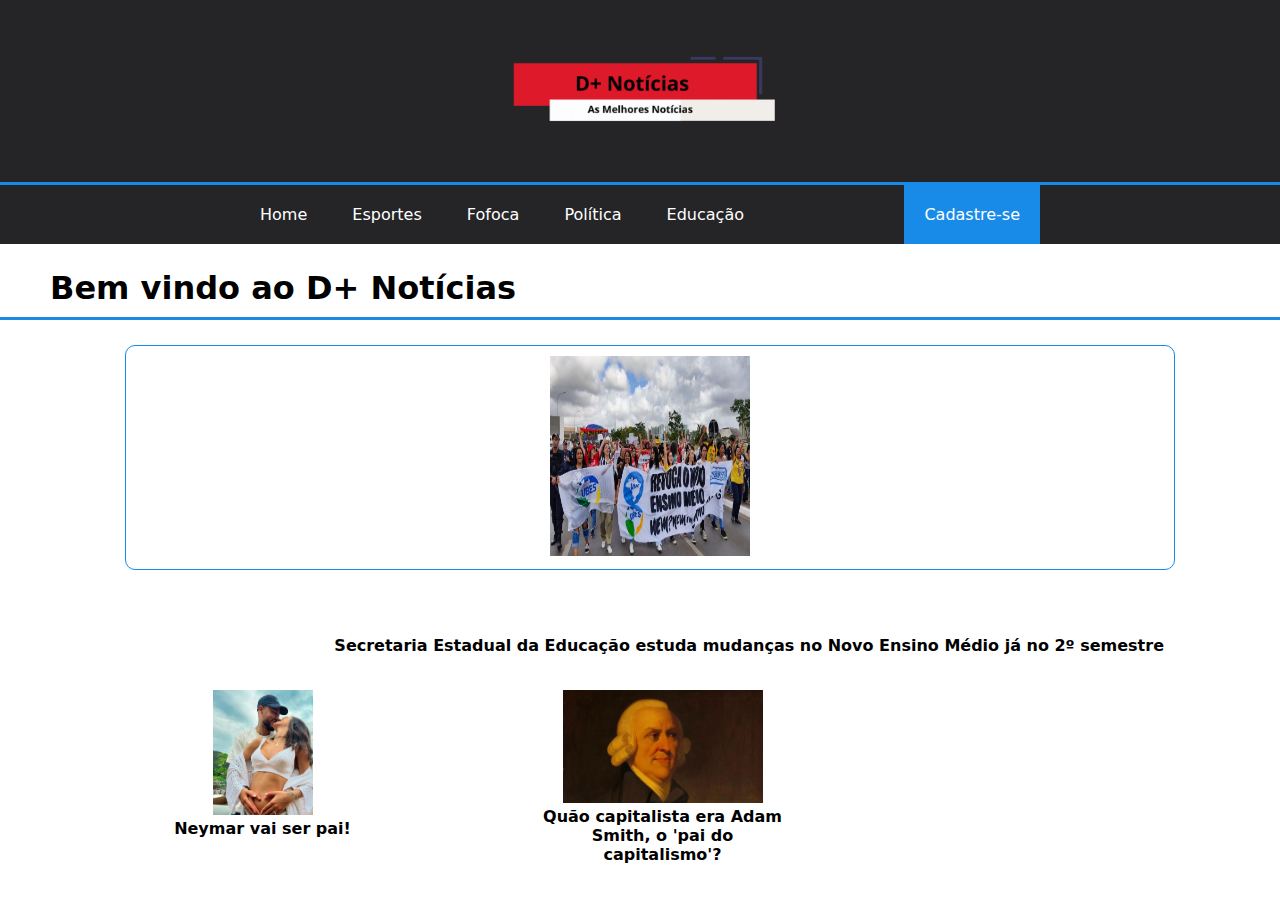
<file: 20.04.2003/index.html>
<!DOCTYPE html>
<html lang="pt-br">
<head>
    <meta charset="UTF-8">
    <meta http-equiv="X-UA-Compatible" content="IE=edge">
    <meta name="viewport" content="width=device-width, initial-scale=1.0">
    <title>Home - D+ Notícias</title>
    <link rel="stylesheet" href="JORNALWEB/CSS/style.css">
    <link rel="stylesheet" href="JORNALWEB/CSS/style1.css">
    <link rel="shortcut icon" href="JORNALWEB/IMG/D+ NOTÍCIAS.png" type="image/x-icon">
</head>
<body>
    <div class="logo">
        <img src="JORNALWEB/IMG/d+.png" alt="" width="300px">
    </div>
    <hr size="5" class="line">
    <main>
        <nav id="menu-h">
            <ul>
                <li><a href="index.html">Home</a></li>

                <li><a href="">Esportes</a></li>
            
                <li><a href="PEDRO/fofocas.html">Fofoca</a></li>
            
                <li><a href="Noticias/Politica.html">Política</a></li>
            
                <li><a href="JORNALWEB/educacao.html">Educação</a></li>

                <li><a href="FORM/form.html">Cadastre-se</a></li>
            </ul>
        </nav>
        <h1 class="title">Bem vindo ao D+ Notícias</h1>
        <hr size="5" class="line">
        <article>
            <section class="boxPrincipal">
                <a href="JORNALWEB/HTML/educacao.html" class="imgPrincipal"><img src="JORNALWEB/IMG/protesto-estudantes-brasilia--848x477.jpeg" alt="" height="200px"><h4 class="textPrincipal"> <br><br><br><br> Secretaria Estadual da Educação estuda mudanças no Novo Ensino Médio já no 2º semestre</h4></a>
            </section>
            <section class="box">
                <a href="PEDRO/HTML/pagina1.html"><img src="PEDRO/HTML/captura-de-tela-2023-04-18-200003.webp" alt="" width="100"> <br> <h4> Neymar vai ser pai! </h4></a>
            </section>
            <section class="box">
                <a href="Noticias/HTML/Adam.html"><img src="Noticias/Image/79f1bea0-da48-11ed-8df1-d74cbf1089d7.jpg" alt="" ><h4>Quão capitalista era Adam Smith, o 'pai do capitalismo'?</h4></a>
            </section>
            <section class="box">

            </section>
        </article>
</body>
</html>
</file>
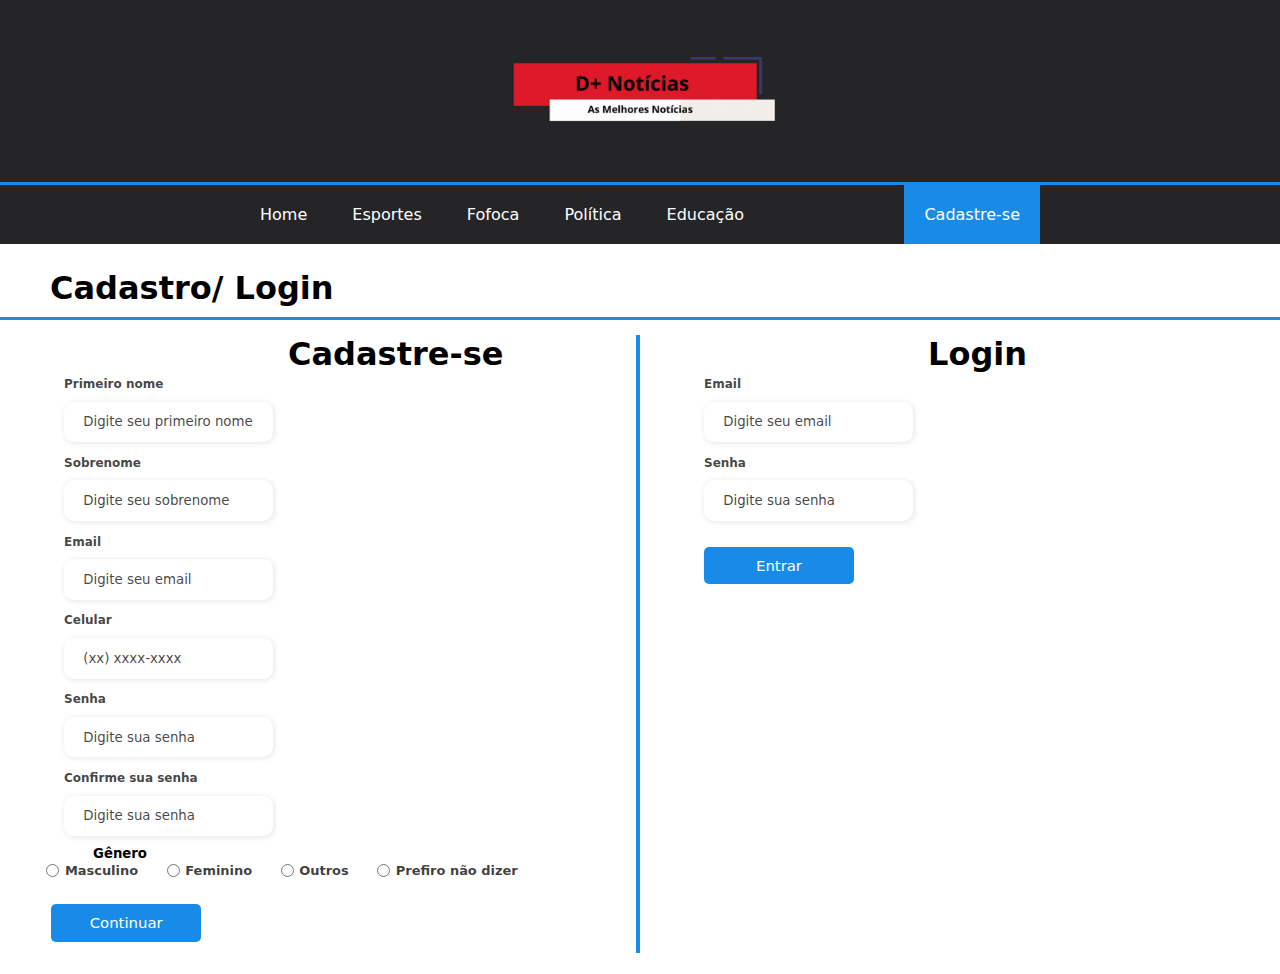
<file: 20.04.2003/FORM/form.html>
<!DOCTYPE html>
<html lang="pt-br">
<head>
    <meta charset="UTF-8">
    <meta http-equiv="X-UA-Compatible" content="IE=edge">
    <meta name="viewport" content="width=device-width, initial-scale=1.0">
    <title>Formulario - D+ Notícias</title>
    <link rel="shortcut icon" href="../JORNALWEB/IMG/D+ NOTÍCIAS.png" type="image/x-icon">
    <link rel="stylesheet" href="../JORNALWEB/CSS/style.css">
    <link rel="stylesheet" href="CSS/font.css">
    <link rel="stylesheet" href="CSS/form.css">
</head>
<body>
    <main>
        <div class="logo">
            <img src="../JORNALWEB/IMG/d+.png" alt="" width="300px">
        </div>
        <hr size="5" class="line">
            <nav id="menu-h">
                <ul>
                    <li><a href="../index.html">Home</a></li>
    
                    <li><a href="">Esportes</a></li>
                    
                    <li><a href="../PEDRO/fofocas.html">Fofoca</a></li>
                
                    <li><a href="../Noticias/Politica.html">Política</a></li>
                
                    <li><a href="../JORNALWEB/educacao.html">Educação</a></li>
    
                    <li><a href="form.html">Cadastre-se</a></li>
                </ul>
            </nav>
            <h1 class="title">Cadastro/ Login</h1>  
            <hr size="5" class="line">
            <section class="sla">
                <article>
                <hr width="4" size="620" class="line2">
                <main>
                    <div class="form">
                        <form action="#">
                            <div class="form-header">
                            </div>
                                <div class="title2">
                                    <h1>Cadastre-se</h1>
                                </div>
                                <div class="input-group">
                                <div class="input-box">
                                    
                                    <label for="fistname">Primeiro nome</label>
                                    <input id="fistname" type="text" name="fistname" placeholder="Digite seu primeiro nome" required>
                                </div>
                                <div class="input-box">
                                <label for="lestname">Sobrenome</label>
                                <input id="lestname" type="text" name="lestname" placeholder="Digite seu sobrenome" required>
                                </div>
                                <div class="input-box">
                                    <label for="email">Email</label>
                                    <br>
                                    <input id="email" type="email" name="email" placeholder="Digite seu email" required>
                                </div>
                                <div class="input-box">
                                    <label for="number">Celular</label>
                                    <br>
                                    <input id="number" type="tel" name="number" placeholder="(xx) xxxx-xxxx" required>
                                </div>
                                <div class="input-box">
                                    <label for="password">Senha</label>
                                    <br>
                                    <input id="password" type="password" name="password" placeholder="Digite sua senha" required>
                                </div>
                                <div class="input-box">
                                    <label for="Confirmpassword">Confirme sua senha</label>
                                    <input id="Confirmpassword" type="Confirmepassword" name="Confirmpassword" placeholder="Digite sua senha" required>
                                </div>
                                <div class="gender-inputs">
                                    <div class="gender-title">
                                        <h5>Gênero</h5>
                                    </div>
                                </div>
                                </div>
                                <div class="gender-group">
                                 <div class="gender-input">
                                        <input type="radio" id="mele" name="gander">
                                        <label for="mele">Masculino</label>
                                    </div>
                                    <div class="gender-input">
                                        <input type="radio" id="famele" name="gander">
                                        <label for="famele">Feminino</label>
                                    </div>
                                    <div class="gender-input left">
                                    <br>
                                        <input type="radio" id="others" name="gander">
                                        <label for="others">Outros</label>
                                    </div>
                                    <div class="gender-input left">
                                    <br>
                                    <input type="radio" id="none" name="gander">
                                    <label for="none">Prefiro não dizer</label>
                                    </div>
                                </div>
                                </div>
                                <div class="continue-button">
                                    <button><a href="#">Continuar</a></button>
                                </div>
                            </section>
                            <section class="login">
                                <div class="title2">
                                    <h1>
                                        Login
                                    </h1>
                                </div>
                            <div class="input-group">
                            <div class="input-box">
                            <div class="input-box">
                                <label for="email">Email</label>
                                <br>
                                <input id="email" type="email" name="email" placeholder="Digite seu email" required>
                            </div>
                            <div class="input-box">
                                <label for="password">Senha</label>
                                <br>
                                <input id="password" type="password" name="password" placeholder="Digite sua senha" required>
                            </div>
                            <div class="enter-button">
                                <button><a href="#">Entrar</a></button>
                            </div>
                        </section>
                        </form>
                </main>    
                    </div>
            </article>
        </main>
</body>
</html>
</file>
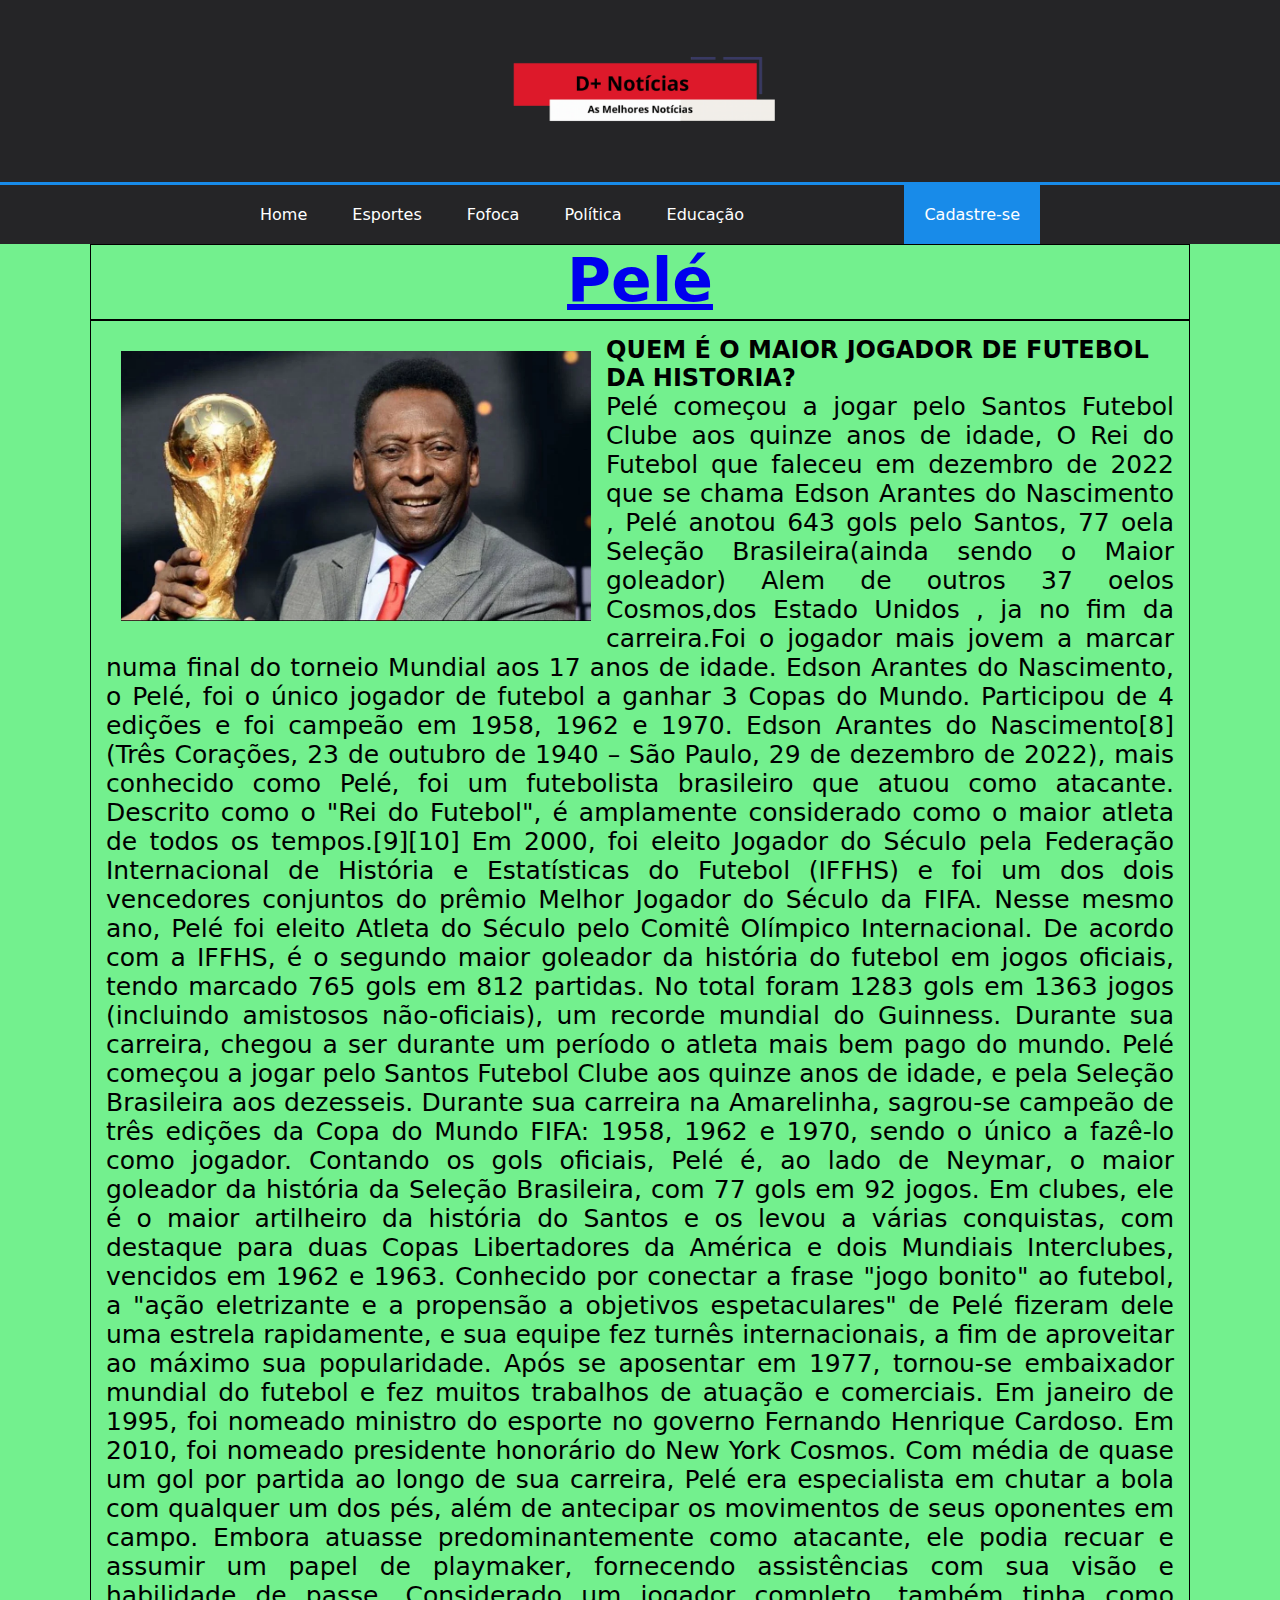
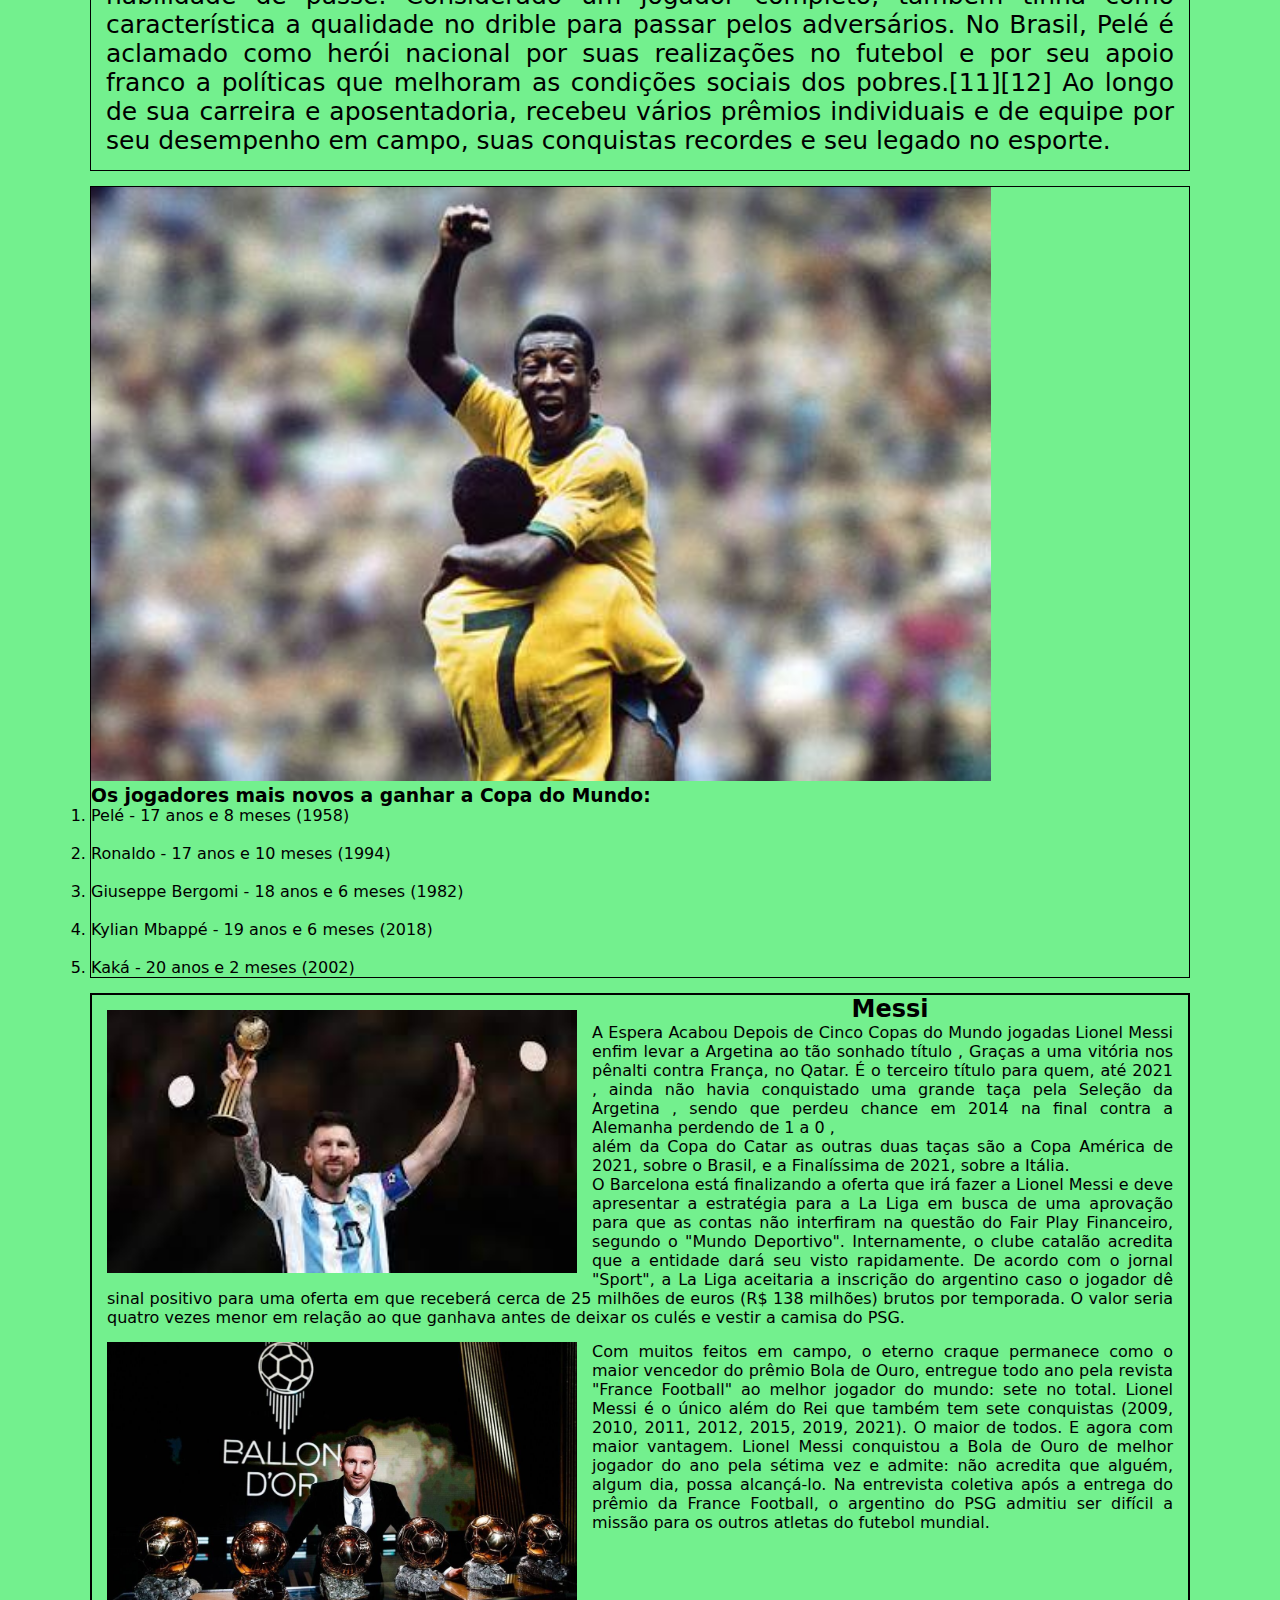
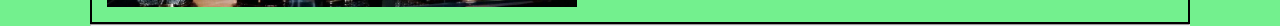
<file: 20.04.2003/Jornal web/esportes.html>
<!DOCTYPE html>
<html lang="pt-br">

<head>
    <meta charset="UTF-8">
    <meta http-equiv="X-UA-Compatible" content="IE=edge">
    <meta name="viewport" content="width=device-width, initial-scale=1.0">
    <title>Jornal de Noticia</title>
    <link rel="stylesheet" href="CSS/style.css">
    <link rel="stylesheet" href="../JORNALWEB/CSS/style.css">
</head>

<body>
    <div class="logo">
        <img src="../JORNALWEB/IMG/d+.png" alt="" width="300px">
    </div>
    <hr size="5" class="line">
        <nav id="menu-h">
            <ul>
                <li><a href="../index.html">Home</a></li>

                <li><a href="esportes.html">Esportes</a></li>
                
                <li><a href="../PEDRO/fofocas.html">Fofoca</a></li>
            
                <li><a href="../Noticias/Politica.html">Política</a></li>
            
                <li><a href="../JORNALWEB/educacao.html">Educação</a></li>

                <li><a href="../FORM/form.html">Cadastre-se</a></li>
            </ul>
        </nav>
    <main>
        <article>
            <header>
               
                <h1 class="titulo">  <a href="HTML/noticia.html"> Pelé</h1> </a> <!--TEMPORÁRIO-->
            </header>

            <section class="PRIMEIRA-NOTICIA">
                        <img src="Imagem/GettyImages-1344957135.webp" alt="">
                        <h2>QUEM É O MAIOR JOGADOR DE FUTEBOL DA HISTORIA?</h2>
                    <div class="texto">
                        <p>Pelé começou a jogar pelo Santos Futebol Clube aos quinze anos de idade, O Rei do Futebol que
                            faleceu em dezembro de 2022 que se chama Edson Arantes do Nascimento , Pelé anotou 643 gols
                            pelo Santos, 77 oela Seleção Brasileira(ainda sendo o Maior goleador) Alem de outros 37
                            oelos Cosmos,dos Estado Unidos , ja no fim da carreira.Foi o jogador mais jovem a marcar
                            numa final do torneio Mundial aos 17 anos de idade. Edson Arantes do Nascimento, o Pelé, foi
                            o único jogador de futebol a ganhar 3 Copas do Mundo. Participou de 4 edições e foi campeão
                            em 1958, 1962 e 1970.
                            Edson Arantes do Nascimento[8] (Três Corações, 23 de outubro de 1940 – São Paulo, 29 de
                            dezembro de 2022), mais conhecido como Pelé, foi um futebolista brasileiro que atuou como
                            atacante. Descrito como o "Rei do Futebol", é amplamente considerado como o maior atleta de
                            todos os tempos.[9][10] Em 2000, foi eleito Jogador do Século pela Federação Internacional
                            de História e Estatísticas do Futebol (IFFHS) e foi um dos dois vencedores conjuntos do
                            prêmio Melhor Jogador do Século da FIFA. Nesse mesmo ano, Pelé foi eleito Atleta do Século
                            pelo Comitê Olímpico Internacional. De acordo com a IFFHS, é o segundo maior goleador da
                            história do futebol em jogos oficiais, tendo marcado 765 gols em 812 partidas. No total
                            foram 1283 gols em 1363 jogos (incluindo amistosos não-oficiais), um recorde mundial do
                            Guinness. Durante sua carreira, chegou a ser durante um período o atleta mais bem pago do
                            mundo.

                            Pelé começou a jogar pelo Santos Futebol Clube aos quinze anos de idade, e pela Seleção
                            Brasileira aos dezesseis. Durante sua carreira na Amarelinha, sagrou-se campeão de três
                            edições da Copa do Mundo FIFA: 1958, 1962 e 1970, sendo o único a fazê-lo como jogador.
                            Contando os gols oficiais, Pelé é, ao lado de Neymar, o maior goleador da história da
                            Seleção Brasileira, com 77 gols em 92 jogos. Em clubes, ele é o maior artilheiro da história
                            do Santos e os levou a várias conquistas, com destaque para duas Copas Libertadores da
                            América e dois Mundiais Interclubes, vencidos em 1962 e 1963. Conhecido por conectar a frase
                            "jogo bonito" ao futebol, a "ação eletrizante e a propensão a objetivos espetaculares" de
                            Pelé fizeram dele uma estrela rapidamente, e sua equipe fez turnês internacionais, a fim de
                            aproveitar ao máximo sua popularidade. Após se aposentar em 1977, tornou-se embaixador
                            mundial do futebol e fez muitos trabalhos de atuação e comerciais. Em janeiro de 1995, foi
                            nomeado ministro do esporte no governo Fernando Henrique Cardoso. Em 2010, foi nomeado
                            presidente honorário do New York Cosmos.

                            Com média de quase um gol por partida ao longo de sua carreira, Pelé era especialista em
                            chutar a bola com qualquer um dos pés, além de antecipar os movimentos de seus oponentes em
                            campo. Embora atuasse predominantemente como atacante, ele podia recuar e assumir um papel
                            de playmaker, fornecendo assistências com sua visão e habilidade de passe. Considerado um
                            jogador completo, também tinha como característica a qualidade no drible para passar pelos
                            adversários. No Brasil, Pelé é aclamado como herói nacional por suas realizações no futebol
                            e por seu apoio franco a políticas que melhoram as condições sociais dos pobres.[11][12] Ao
                            longo de sua carreira e aposentadoria, recebeu vários prêmios individuais e de equipe por
                            seu desempenho em campo, suas conquistas recordes e seu legado no esporte.
                        </p>
                        <div class="clear"></div>
                    </div> <!--FECHAMENTO DA CLASS TEXTO-->
                    </section>

                    <section class="PRIMEIRA-NOTICIA-TABELA" > 
                          
                        <img class="img3" src="Imagem/57d6c0ae5ea35.jpeg" alt="">
                        <h3>Os jogadores mais novos a ganhar a Copa do Mundo:</h3>
                        <ol>
                            <li>Pelé - 17 anos e 8 meses (1958)</li> <br>
                            <li>Ronaldo - 17 anos e 10 meses (1994)</li> <br>
                            <li>Giuseppe Bergomi - 18 anos e 6 meses (1982)</li> <br>
                            <li>Kylian Mbappé - 19 anos e 6 meses (2018)</li> <br>
                            <li>Kaká - 20 anos e 2 meses (2002)</li>
                        </ol> 

                    </section>
                       
                    </div>
                </div>
                <div class="PeleTrofeu">


                </div>
            </section>

            <section class="SEGUNDA-NOTICIA">
                
                <div class="MessiDiv">
                   
                    <img src="Imagem/Messi.jfif" alt="" id="messi">
                    <h2 class="Messi">Messi</h2>
                    <p>
                        A Espera Acabou Depois de Cinco Copas do Mundo jogadas Lionel Messi enfim levar a Argetina ao
                        tão sonhado título , Graças a uma vitória nos pênalti contra França, no Qatar. É o terceiro
                        título para quem, até 2021 , ainda não havia conquistado uma grande taça pela Seleção da
                        Argetina , sendo que perdeu chance em 2014 na final contra a Alemanha perdendo de 1 a 0 , <br>
                        além da Copa do Catar as outras duas taças são a Copa América de 2021, sobre o Brasil, e a
                        Finalíssima de 2021, sobre a Itália.
                    </p>
                    <p>
                        O Barcelona está finalizando a oferta que irá fazer a Lionel Messi e deve apresentar a
                        estratégia para a La Liga em busca de uma aprovação para que as contas não interfiram na questão
                        do Fair Play Financeiro, segundo o "Mundo Deportivo". Internamente, o clube catalão acredita que
                        a entidade dará seu visto rapidamente.

                        De acordo com o jornal "Sport", a La Liga aceitaria a inscrição do argentino caso o jogador dê
                        sinal positivo para uma oferta em que receberá cerca de 25 milhões de euros (R$ 138 milhões)
                        brutos por temporada. O valor seria quatro vezes menor em relação ao que ganhava antes de deixar
                        os culés e vestir a camisa do PSG.
                    </p>
               
                <img class="img2" src="Imagem/melhor.jpg" alt="" >

                <p class="p2">Com muitos feitos em campo, o eterno craque permanece como o maior vencedor do prêmio Bola de Ouro,
                    entregue todo ano pela revista "France Football" ao melhor jogador do mundo: sete no total. Lionel
                    Messi é o único além do Rei que também tem sete conquistas (2009, 2010, 2011, 2012, 2015, 2019,
                    2021).
                    O maior de todos. E agora com maior vantagem. Lionel Messi conquistou a Bola de Ouro de melhor
                    jogador do ano pela sétima vez e admite: não acredita que alguém, algum dia, possa alcançá-lo. Na
                    entrevista coletiva após a entrega do prêmio da France Football, o argentino do PSG admitiu ser
                    difícil a missão para os outros atletas do futebol mundial.
                </p>
            </div>
            <div class="clear"></div>
            </section>
            <hr>
            <section>
              

            </section>
        </article>
    </main>
</body>

</html>
</file>
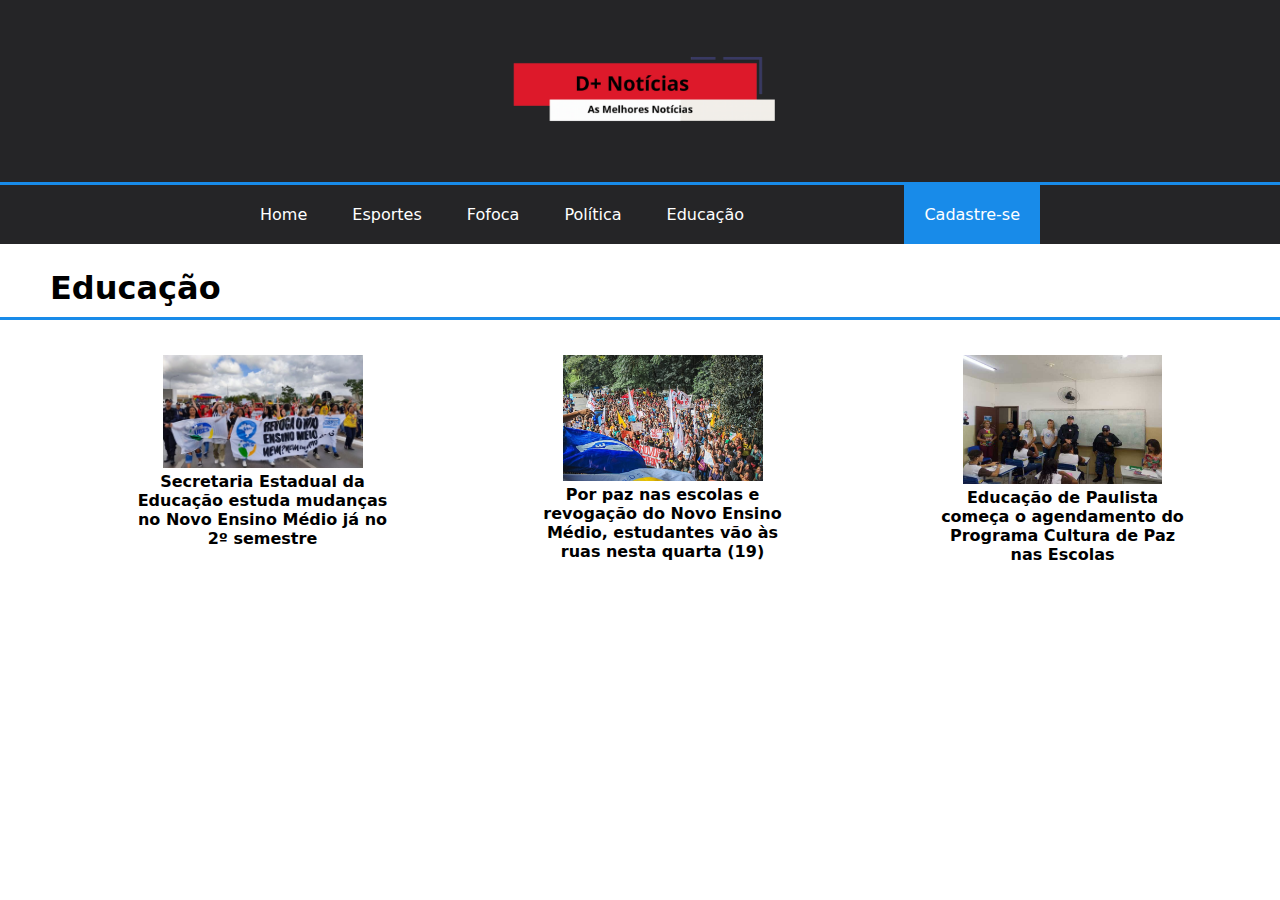
<file: 20.04.2003/JORNALWEB/educacao.html>
<!DOCTYPE html>
<html lang="pt-br">
<head>
    <meta charset="UTF-8">
    <meta http-equiv="X-UA-Compatible" content="IE=edge">
    <meta name="viewport" content="width=device-width, initial-scale=1.0">
    <title>Educação - D+ Notícias</title>
    <link rel="stylesheet" href="CSS/style.css">
    <link rel="stylesheet" href="CSS/style1.css">
    <link rel="shortcut icon" href="IMG/D+ NOTÍCIAS.png" type="image/x-icon">
    
</head>       
<body>
    <div class="logo">
        <img src="IMG/d+.png" alt="" width="300px">
    </div>
    <hr size="5" class="line">
    <main>
        <nav id="menu-h">
            <ul>
                <li><a href="../index.html">Home</a></li>

                <li><a href="../Jornal web/esportes.html">Esportes</a></li>
            
                <li><a href="../PEDRO/fofocas.html">Fofoca</a></li>
            
                <li><a href="../Noticias/Politica.html">Política</a></li>
            
                <li><a href="educacao.html">Educação</a></li>

                <li><a href="../FORM/form.html">Cadastre-se</a></li>
            </ul>
        </nav>
    <h1 class="title">Educação</h1>
    <hr size="5">
    <article>
        <section class="box">
            <a href="HTML/educacao.html"><img src="IMG/protesto-estudantes-brasilia--848x477.jpeg" alt=""> <h4>Secretaria Estadual da Educação estuda mudanças no Novo Ensino Médio já no 2º semestre</h4></a>
        </section>
        <section class="box">
            <a href="HTML/dia19.html"><img src="IMG/image_processing20230403-1314-fyctqp.jpeg" alt=""><h4> Por paz nas escolas e revogação do Novo Ensino Médio, estudantes vão às ruas nesta quarta (19) </h4></a>
        </section>
        <section class="box">
            <a href="HTML/paz.html"><img src="IMG/20230418194411126521e.jpg" alt=""><h4>Educação de Paulista começa o agendamento do Programa Cultura de Paz nas Escolas</h4></a>
        </section>
    </article>
    </main>
</body>
</html>
</file>
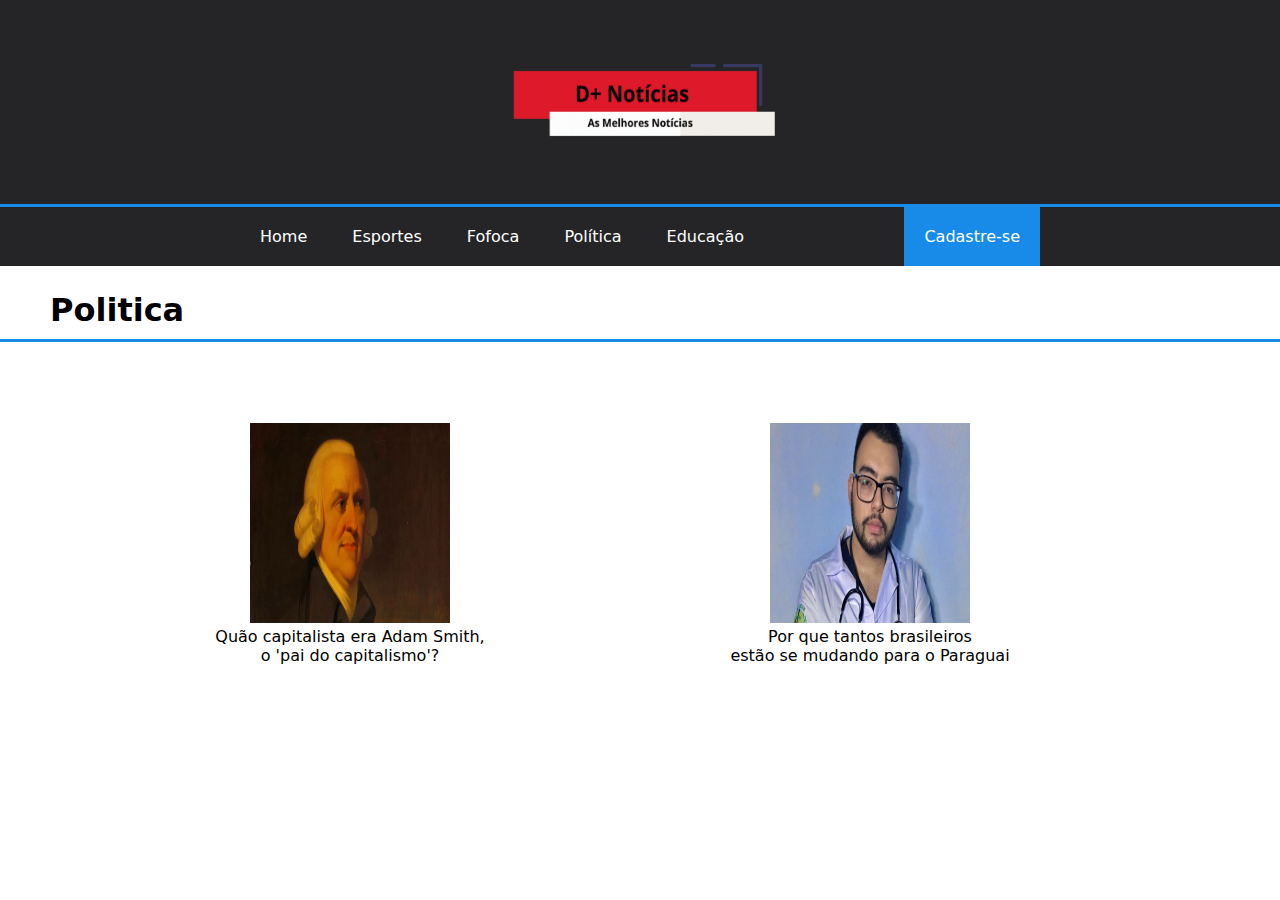
<file: 20.04.2003/Noticias/Politica.html>
<!DOCTYPE html>
<html lang="pt-br">
<head>
    <meta charset="UTF-8">
    <meta http-equiv="X-UA-Compatible" content="IE=edge">
    <meta name="viewport" content="width=device-width, initial-scale=1.0">
    <title>Politica - D+Noticias</title>
    <link rel="stylesheet" href="../JORNALWEB/CSS/style1.css">
    <link rel="stylesheet" href="../JORNALWEB/CSS/style.css">
    <link rel="stylesheet" href="CSS/style.css">
    <link rel="shortcut icon" href="../JORNALWEB/IMG/D+ NOTÍCIAS.png" type="image/x-icon">
</head>
<body>
    <main>
        <div class="logo">
            <img src="../JORNALWEB/IMG/d+.png" alt="" width="300px">
        </div>
        <hr size="5" class="line">
        <nav id="menu-h">
            <ul>
                <li><a href="../index.html">Home</a></li>

                <li><a href="../Jornal web/esportes.html">Esportes</a></li>
            
                <li><a href="../PEDRO/fofocas.html">Fofoca</a></li>
            
                <li><a href="../Noticias/Politica.html">Política</a></li>
            
                <li><a href="../JORNALWEB/educacao.html">Educação</a></li>

                <li><a href="../FORM/form.html">Cadastre-se</a></li>
            </ul>
        </nav>
        <H1 class="tituloPolitica">Politica</H1>
        <hr size="5">
        <article>
            <section class="noticia1">
                <a href="HTML/Adam.html">

                    <img src="Image/79f1bea0-da48-11ed-8df1-d74cbf1089d7.jpg">
                    <p>Quão capitalista era Adam Smith, <br> o 'pai do capitalismo'?</p>
                    <div class="clear"></div>
                </a>
            </section>
            <section class="noticia3">
                <a href="HTML/paraguai.html">
                    <img src="Image/991491b0-dd8e-11ed-83ca-5566c453cb22.jpg" >
                    <p>Por que tantos brasileiros <br> estão se mudando para o Paraguai</p>
                    <div class="clear"></div>
                </a>
            </section>            
        </article>
    </main>
</body>
</html>
</file>
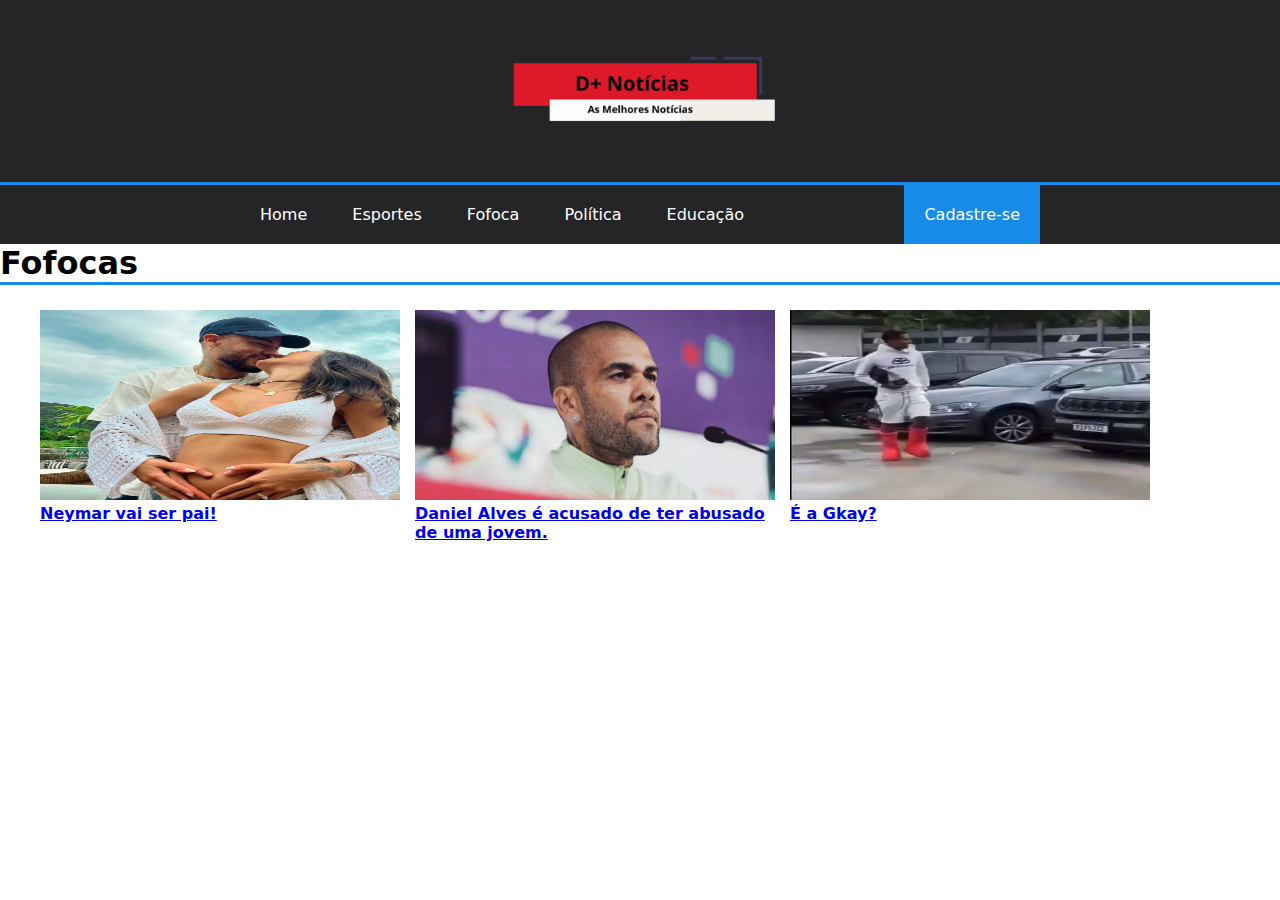
<file: 20.04.2003/PEDRO/fofocas.html>
<!DOCTYPE html>
<html lang="pt-br">
<head>
    <meta charset="UTF-8">
    <meta http-equiv="X-UA-Compatible" content="IE=edge">
    <meta name="viewport" content="width=device-width, initial-scale=1.0">
    <title>Fofocas</title>
    <link rel="stylesheet" href="CSS/style4.css">
    <link rel="stylesheet" href="../JORNALWEB/CSS/style.css">
    <link rel="shortcut icon" href="../JORNALWEB/IMG/D+ NOTÍCIAS.png" type="image/x-icon">
    
</head>
<body>
    <div class="logo">
        <img src="../JORNALWEB/IMG/d+.png" alt="" width="300px">
    </div>
    <hr size="5" class="line">
    <main>
        <nav id="menu-h">
            <ul>
                <li><a href="../index.html">Home</a></li>

                <li><a href="../Jornal web/esportes.html">Esportes</a></li>
            
                <li><a href="fofocas.html">Fofoca</a></li>
            
                <li><a href="../Noticias/Politica.html">Política</a></li>
            
                <li><a href="../JORNALWEB/educacao.html">Educação</a></li>

                <li><a href="../FORM/form.html">Cadastre-se</a></li>
            </ul>
        </nav>
        <h1>Fofocas</h1>  
        <hr size="5" class="line">
        <article>
            <section class="box1">
                <a href="HTML/pagina1.html"><img src="../PEDRO/HTML/captura-de-tela-2023-04-18-200003.webp" alt="" width="360px" height="190px"> <h4>Neymar vai ser pai!</h4></a>
            </section>
            <section class="box2">
                <a href="HTML/pagina2.html"><img src="../PEDRO/HTML/1636142288-daniel-alves-danialves.webp" alt="" width="360px" height="190px"><h4>Daniel Alves é acusado de ter abusado de uma jovem.</h4></a>
            </section>
            <section class="box3">
                <a href="HTML/pagina3.html"><img src="../PEDRO/HTML/miranda.webp" alt=""width=360px height="190px"><h4>É a Gkay?</h4></a>
            </section>
        </article>
    </main>
</body>
</html>
</file>
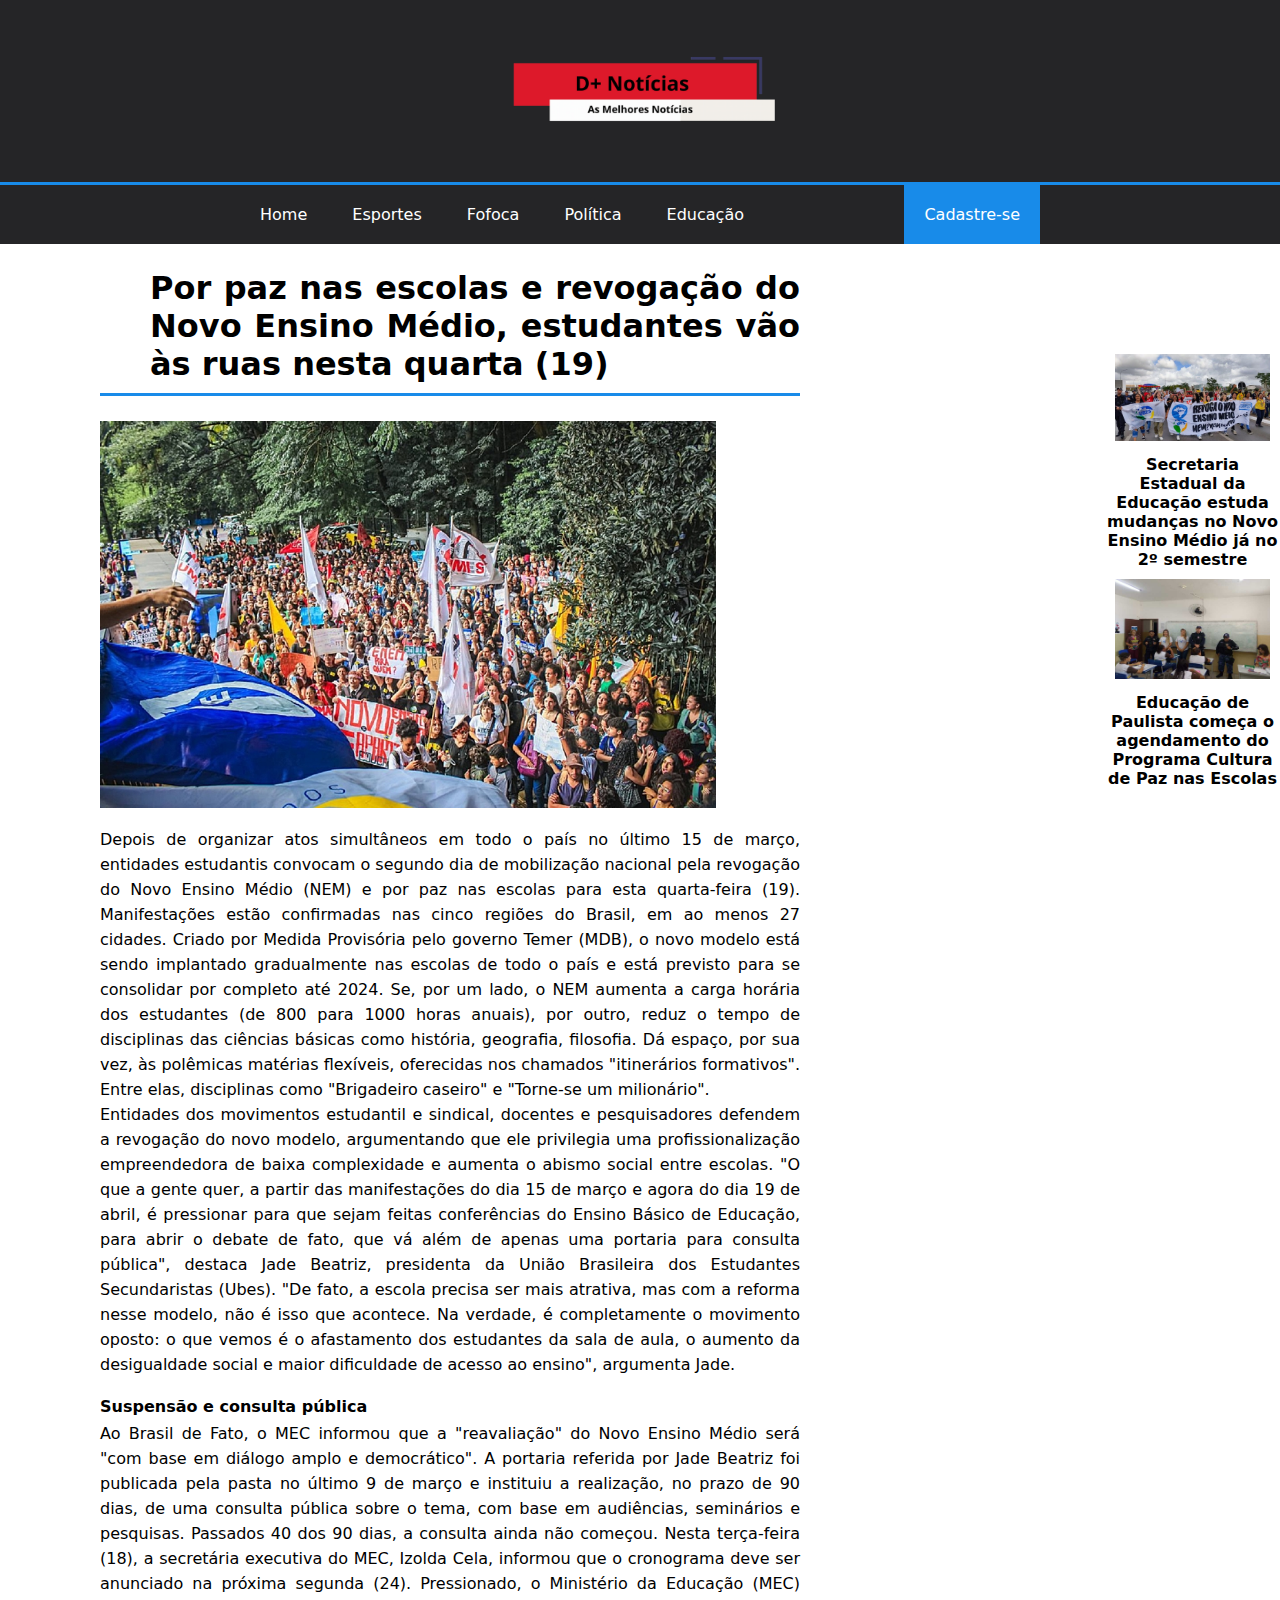
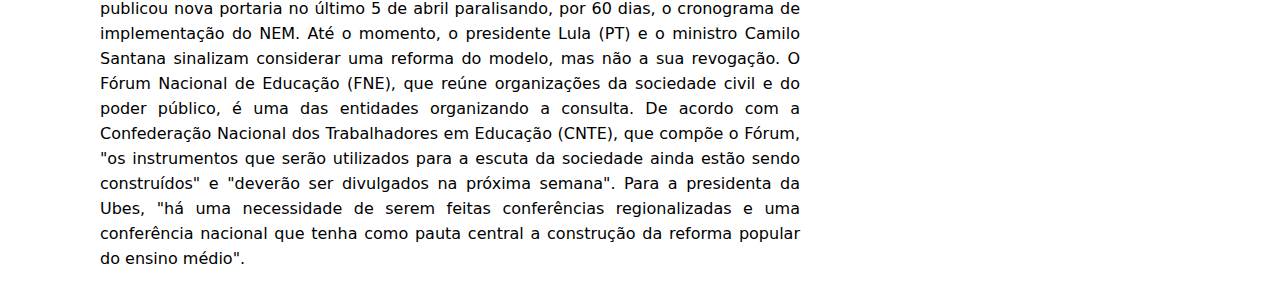
<file: 20.04.2003/JORNALWEB/HTML/dia19.html>
<!DOCTYPE html>
<html lang="pt-br">
<head>
    <meta charset="UTF-8">
    <meta http-equiv="X-UA-Compatible" content="IE=edge">
    <meta name="viewport" content="width=device-width, initial-scale=1.0">
    <title>Por paz nas escolas e revogação do Novo Ensino Médio, estudantes vão às ruas nesta quarta (19) - D+ Notícias</title>
    <link rel="stylesheet" href="../CSS/style.css">
    <link rel="stylesheet" href="../CSS/style2.css">
    <link rel="shortcut icon" href="../IMG/D+ NOTÍCIAS.png" type="image/x-icon">
</head>
<body>
    <div class="logo">
        <img src="../IMG/d+.png" alt="" width="300px">
    </div>
    <hr size="5" class="line">
    <main>
        <nav id="menu-h">
                <ul>
                    <li><a href="../../index.html">Home</a></li>
    
                    <li><a href="../../Jornal web/esportes.html">Esportes</a></li>
                
                    <li><a href="../../PEDRO/fofocas.html">Fofoca</a></li>
                
                    <li><a href="../../Noticias/Politica.html">Política</a></li>
                
                    <li><a href="../educacao.html">Educação</a></li>
    
                    <li><a href="../../FORM/form.html">Cadastre-se</a></li>
                </ul>
        </nav>
    <main class="textoPrincipal">
        <article>
            <h1 class="title">Por paz nas escolas e revogação do Novo Ensino Médio, estudantes vão às ruas nesta quarta (19)</h1>
            <hr size="5">
            <img src="../IMG/image_processing20230403-1314-fyctqp.jpeg" alt="">
            <p>Depois de organizar atos simultâneos em todo o país no último 15 de março, entidades estudantis convocam o segundo dia de mobilização nacional pela revogação do Novo Ensino Médio (NEM) e por paz nas escolas para esta quarta-feira (19). Manifestações estão confirmadas nas cinco regiões do Brasil, em ao menos 27 cidades.

                Criado por Medida Provisória pelo governo Temer (MDB), o novo modelo está sendo implantado gradualmente nas escolas de todo o país e está previsto para se consolidar por completo até 2024.
                
                Se, por um lado, o NEM aumenta a carga horária dos estudantes (de 800 para 1000 horas anuais), por outro, reduz o tempo de disciplinas das ciências básicas como história, geografia, filosofia. Dá espaço, por sua vez, às polêmicas matérias flexíveis, oferecidas nos chamados "itinerários formativos". Entre elas, disciplinas como "Brigadeiro caseiro" e "Torne-se um milionário".</p>
                <p>Entidades dos movimentos estudantil e sindical, docentes e pesquisadores defendem a revogação do novo modelo, argumentando que ele privilegia uma profissionalização empreendedora de baixa complexidade e aumenta o abismo social entre escolas.  

                    "O que a gente quer, a partir das manifestações do dia 15 de março e agora do dia 19 de abril, é pressionar para que sejam feitas conferências do Ensino Básico de Educação, para abrir o debate de fato, que vá além de apenas uma portaria para consulta pública", destaca Jade Beatriz, presidenta da União Brasileira dos Estudantes Secundaristas (Ubes).
                    
                    "De fato, a escola precisa ser mais atrativa, mas com a reforma nesse modelo, não é isso que acontece. Na verdade, é completamente o movimento oposto: o que vemos é o afastamento dos estudantes da sala de aula, o aumento da desigualdade social e maior dificuldade de acesso ao ensino", argumenta Jade.</p>
                    
                    <h4>Suspensão e consulta pública</h4>
                <p>
                    Ao Brasil de Fato, o MEC informou que a "reavaliação" do Novo Ensino Médio será "com base em diálogo amplo e democrático". A portaria referida por Jade Beatriz foi publicada pela pasta no último 9 de março e instituiu a realização, no prazo de 90 dias, de uma consulta pública sobre o tema, com base em audiências, seminários e pesquisas. Passados 40 dos 90 dias, a consulta ainda não começou. Nesta terça-feira (18), a secretária executiva do MEC, Izolda Cela, informou que o cronograma deve ser anunciado na próxima segunda (24).
                    
                    Pressionado, o Ministério da Educação (MEC) publicou nova portaria no último 5 de abril paralisando, por 60 dias, o cronograma de implementação do NEM. Até o momento, o presidente Lula (PT) e o ministro Camilo Santana sinalizam considerar uma reforma do modelo, mas não a sua revogação.
                    
                    O Fórum Nacional de Educação (FNE), que reúne organizações da sociedade civil e do poder público, é uma das entidades organizando a consulta. De acordo com a Confederação Nacional dos Trabalhadores em Educação (CNTE), que compõe o Fórum, "os instrumentos que serão utilizados para a escuta da sociedade ainda estão sendo construídos" e "deverão ser divulgados na próxima semana".
                    
                    Para a presidenta da Ubes, "há uma necessidade de serem feitas conferências regionalizadas e uma conferência nacional que tenha como pauta central a construção da reforma popular do ensino médio".
                </p>
            <br>

          
    </main>
    <aside>
        <section>
            <a href=""><img src="../IMG/protesto-estudantes-brasilia--848x477.jpeg" alt=""><h4>Secretaria Estadual da Educação estuda mudanças no Novo Ensino Médio já no 2º semestre</h4></a>
        </section>
        <section>
            <a href=""><img src="../IMG/20230418194411126521e.jpg" alt=""><h4>Educação de Paulista começa o agendamento do Programa Cultura de Paz nas Escolas</h4></a>
        </section>
    </aside>
    </main>
</body>
</html>
</file>
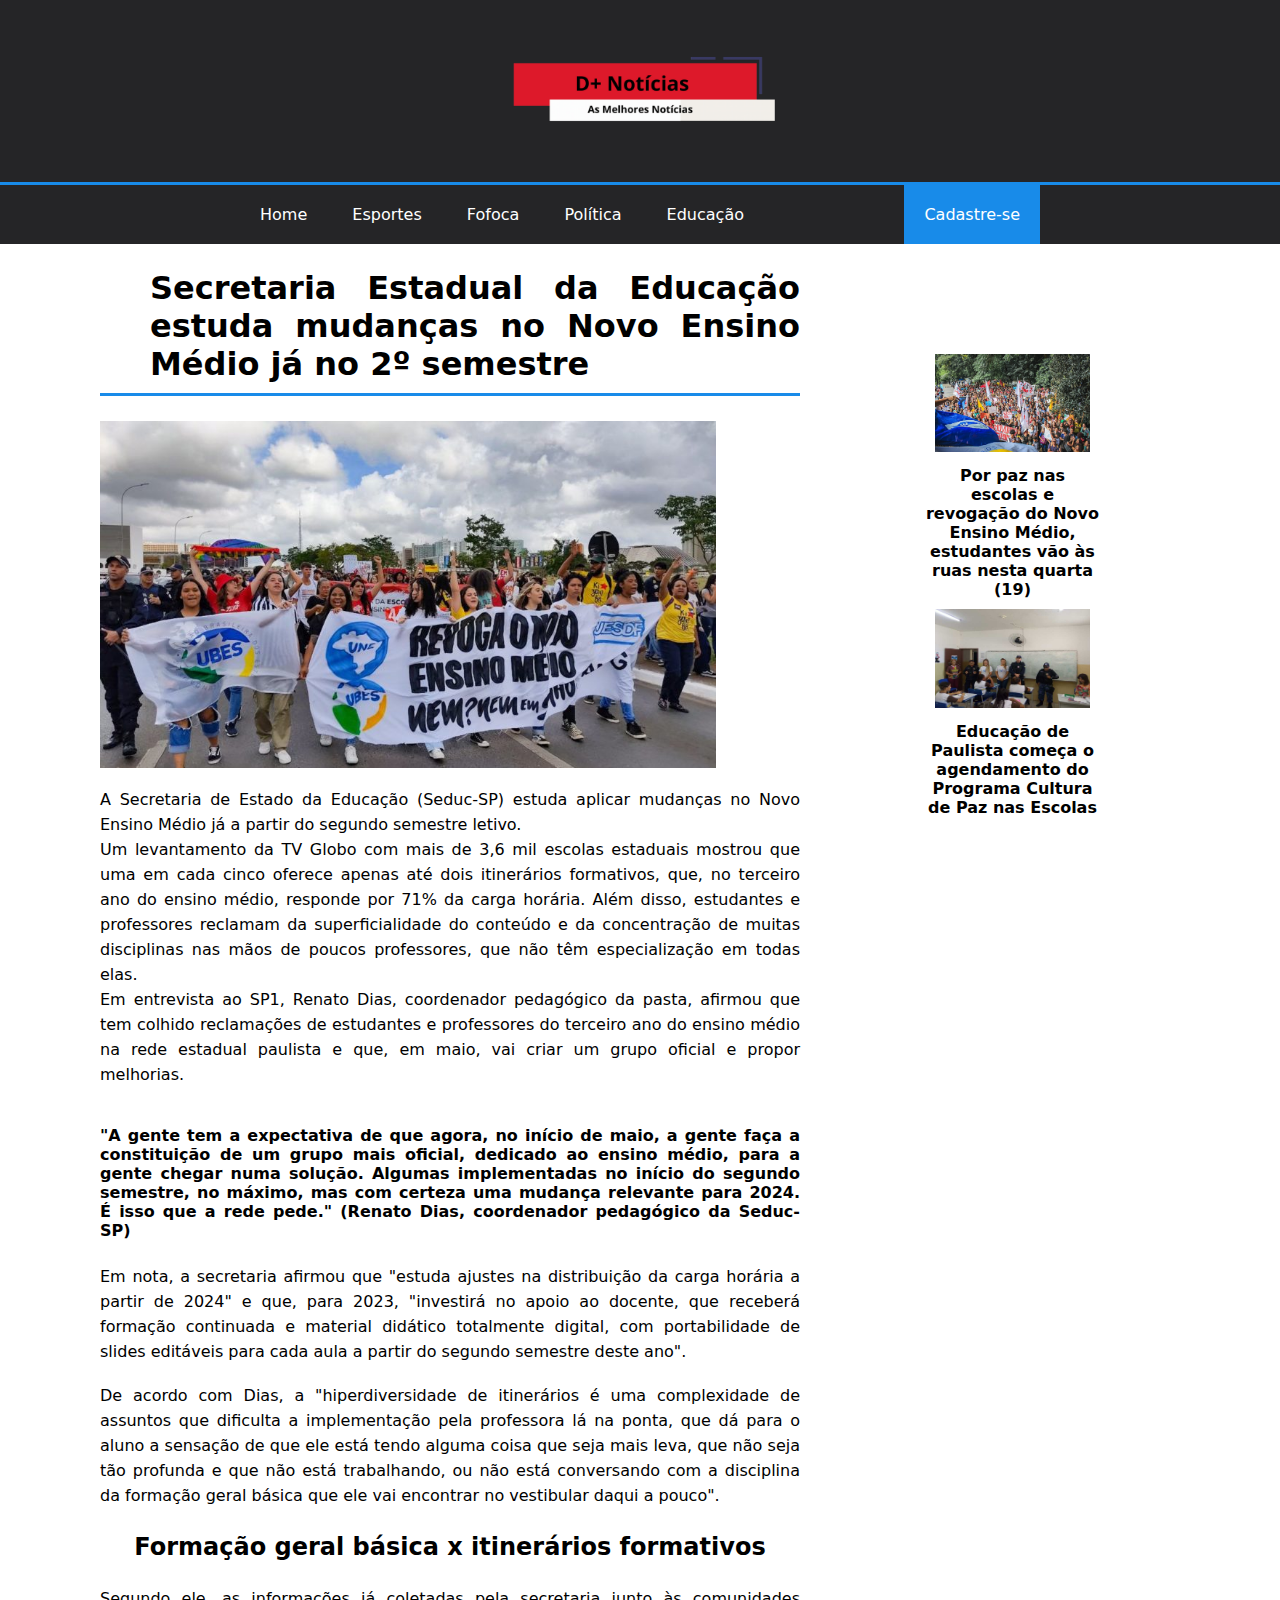
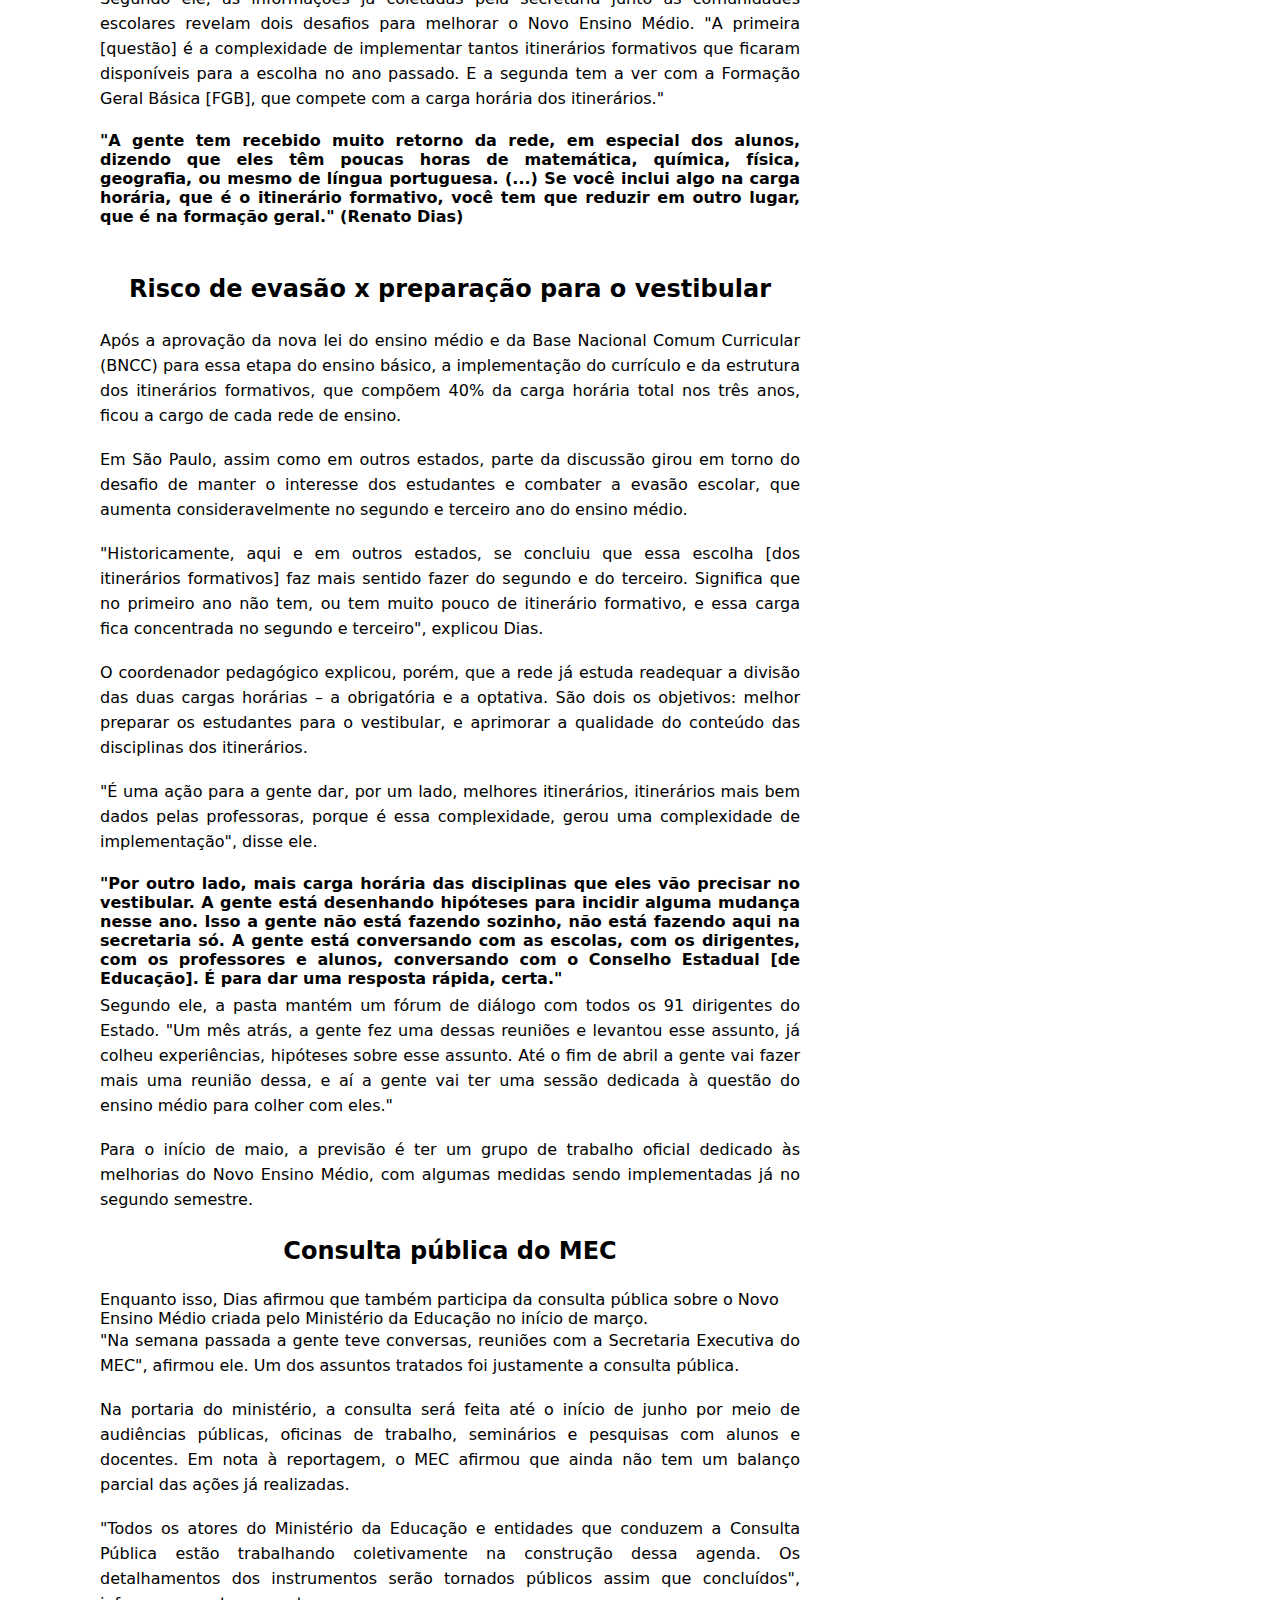
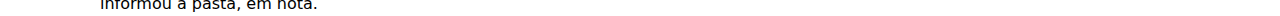
<file: 20.04.2003/JORNALWEB/HTML/educacao.html>
<!DOCTYPE html>
<html lang="pt-br">
<head>
    <meta charset="UTF-8">
    <meta http-equiv="X-UA-Compatible" content="IE=edge">
    <meta name="viewport" content="width=device-width, initial-scale=1.0">
    <title>Secretaria Estadual da Educação estuda mudanças no Novo Ensino Médio já no 2º semestre - D+ notícias</title>
    <link rel="stylesheet" href="../CSS/style.css">
    <link rel="stylesheet" href="../CSS/style2.css">
    <link rel="shortcut icon" href="../IMG/D+ NOTÍCIAS.png" type="image/x-icon">
    
</head>
<body>
    <div class="logo">
        <img src="../IMG/d+.png" alt="" width="300px">
    </div>
    <hr size="5" class="line">
    <main>
        <nav id="menu-h">
                <ul>
                    <li><a href="../../index.html">Home</a></li>
    
                    <li><a href="../../Jornal web/esportes.html">Esportes</a></li>
                
                    <li><a href="../../PEDRO/fofocas.html">Fofoca</a></li>
                
                    <li><a href="../../Noticias/Politica.html">Política</a></li>
                
                    <li><a href="../educacao.html">Educação</a></li>
    
                    <li><a href="../../FORM/form.html">Cadastre-se</a></li>
                </ul>
        </nav>
    <main class="textoPrincipal">
        <article>
            <h1 class="title">Secretaria Estadual da Educação estuda mudanças no Novo Ensino Médio já no 2º semestre</h1>
            <hr size="5">
            <img src="../IMG/protesto-estudantes-brasilia--848x477.jpeg" alt="">
            <br>
            <p>
                A Secretaria de Estado da Educação (Seduc-SP) estuda aplicar mudanças no Novo Ensino Médio já a partir do segundo semestre letivo.
                <br>
                Um levantamento da TV Globo com mais de 3,6 mil escolas estaduais mostrou que uma em cada cinco oferece apenas até dois itinerários formativos, que, no terceiro ano do ensino médio, responde por 71% da carga horária. Além disso, estudantes e professores reclamam da superficialidade do conteúdo e da concentração de muitas disciplinas nas mãos de poucos professores, que não têm especialização em todas elas.
                <br>
                Em entrevista ao SP1, Renato Dias, coordenador pedagógico da pasta, afirmou que tem colhido reclamações de estudantes e professores do terceiro ano do ensino médio na rede estadual paulista e que, em maio, vai criar um grupo oficial e propor melhorias.</p>
                <br>
                <h4>"A gente tem a expectativa de que agora, no início de maio, a gente faça a constituição de um grupo mais oficial, dedicado ao ensino médio, para a gente chegar numa solução. Algumas implementadas no início do segundo semestre, no máximo, mas com certeza uma mudança relevante para 2024. É isso que a rede pede." (Renato Dias, coordenador pedagógico da Seduc-SP)</h4>
                <br>
                <p>Em nota, a secretaria afirmou que "estuda ajustes na distribuição da carga horária a partir de 2024" e que, para 2023, "investirá no apoio ao docente, que receberá formação continuada e material didático totalmente digital, com portabilidade de slides editáveis para cada aula a partir do segundo semestre deste ano".</p>
                <br>
                <p>De acordo com Dias, a "hiperdiversidade de itinerários é uma complexidade de assuntos que dificulta a implementação pela professora lá na ponta, que dá para o aluno a sensação de que ele está tendo alguma coisa que seja mais leva, que não seja tão profunda e que não está trabalhando, ou não está conversando com a disciplina da formação geral básica que ele vai encontrar no vestibular daqui a pouco".</p>
                <h2>Formação geral básica x itinerários formativos</h2>
                <p>Segundo ele, as informações já coletadas pela secretaria junto às comunidades escolares revelam dois desafios para melhorar o Novo Ensino Médio. "A primeira [questão] é a complexidade de implementar tantos itinerários formativos que ficaram disponíveis para a escolha no ano passado. E a segunda tem a ver com a Formação Geral Básica [FGB], que compete com a carga horária dos itinerários."</p>
                <h4>"A gente tem recebido muito retorno da rede, em especial dos alunos, dizendo que eles têm poucas horas de matemática, química, física, geografia, ou mesmo de língua portuguesa. (...) Se você inclui algo na carga horária, que é o itinerário formativo, você tem que reduzir em outro lugar, que é na formação geral." (Renato Dias)</h4>
                <br>
                <h2>Risco de evasão x preparação para o vestibular</h2>
                <p>Após a aprovação da nova lei do ensino médio e da Base Nacional Comum Curricular (BNCC) para essa etapa do ensino básico, a implementação do currículo e da estrutura dos itinerários formativos, que compõem 40% da carga horária total nos três anos, ficou a cargo de cada rede de ensino.</p>
                <br>
                <p>Em São Paulo, assim como em outros estados, parte da discussão girou em torno do desafio de manter o interesse dos estudantes e combater a evasão escolar, que aumenta consideravelmente no segundo e terceiro ano do ensino médio.</p>
                <br>
                <p>"Historicamente, aqui e em outros estados, se concluiu que essa escolha [dos itinerários formativos] faz mais sentido fazer do segundo e do terceiro. Significa que no primeiro ano não tem, ou tem muito pouco de itinerário formativo, e essa carga fica concentrada no segundo e terceiro", explicou Dias.  </p>
                <br>
                <p>O coordenador pedagógico explicou, porém, que a rede já estuda readequar a divisão das duas cargas horárias – a obrigatória e a optativa. São dois os objetivos: melhor preparar os estudantes para o vestibular, e aprimorar a qualidade do conteúdo das disciplinas dos itinerários.</p>
                <br>
                <p>"É uma ação para a gente dar, por um lado, melhores itinerários, itinerários mais bem dados pelas professoras, porque é essa complexidade, gerou uma complexidade de implementação", disse ele.</p>
                <h4>"Por outro lado, mais carga horária das disciplinas que eles vão precisar no vestibular. A gente está desenhando hipóteses para incidir alguma mudança nesse ano. Isso a gente não está fazendo sozinho, não está fazendo aqui na secretaria só. A gente está conversando com as escolas, com os dirigentes, com os professores e alunos, conversando com o Conselho Estadual [de Educação]. É para dar uma resposta rápida, certa."</h4> 
                <p>Segundo ele, a pasta mantém um fórum de diálogo com todos os 91 dirigentes do Estado. "Um mês atrás, a gente fez uma dessas reuniões e levantou esse assunto, já colheu experiências, hipóteses sobre esse assunto. Até o fim de abril a gente vai fazer mais uma reunião dessa, e aí a gente vai ter uma sessão dedicada à questão do ensino médio para colher com eles."</p>
                <br>
                <p>Para o início de maio, a previsão é ter um grupo de trabalho oficial dedicado às melhorias do Novo Ensino Médio, com algumas medidas sendo implementadas já no segundo semestre.</p>
                <h2>Consulta pública do MEC</h2>
                Enquanto isso, Dias afirmou que também participa da consulta pública sobre o Novo Ensino Médio criada pelo Ministério da Educação no início de março.
                <br>
                <p>"Na semana passada a gente teve conversas, reuniões com a Secretaria Executiva do MEC", afirmou ele. Um dos assuntos tratados foi justamente a consulta pública.</p>
                <br>
                <p>Na portaria do ministério, a consulta será feita até o início de junho por meio de audiências públicas, oficinas de trabalho, seminários e pesquisas com alunos e docentes. Em nota à reportagem, o MEC afirmou que ainda não tem um balanço parcial das ações já realizadas.</p>
                <br>
                <p>"Todos os atores do Ministério da Educação e entidades que conduzem a Consulta Pública estão trabalhando coletivamente na construção dessa agenda. Os detalhamentos dos instrumentos serão tornados públicos assim que concluídos", informou a pasta, em nota.</p>
            </p>

        </article>
    
        <aside>
            <section>
                <a href=""><img src="../IMG/image_processing20230403-1314-fyctqp.jpeg" alt=""><h4>Por paz nas escolas e revogação do Novo Ensino Médio, estudantes vão às ruas nesta quarta (19)</h4></a>
            </section>
            <section>
                <a href=""><img src="../IMG/20230418194411126521e.jpg" alt=""><h4>Educação de Paulista começa o agendamento do Programa Cultura de Paz nas Escolas</h4></a>
            </section>
        </aside>
    </main>
    </main>
    </body>
    </html>
</file>
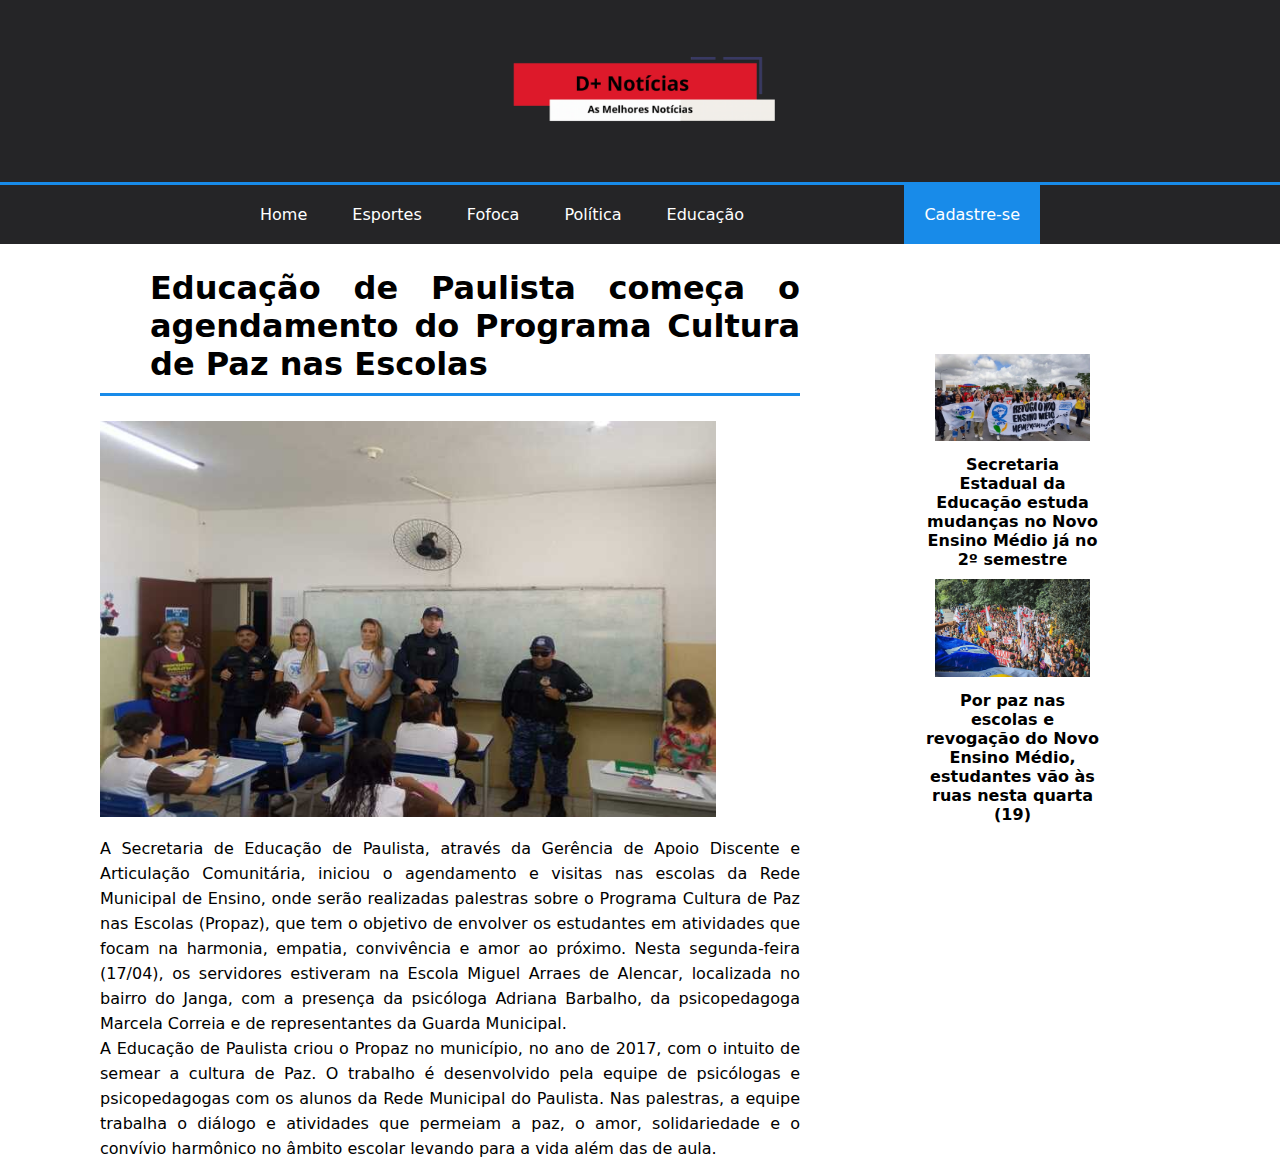
<file: 20.04.2003/JORNALWEB/HTML/paz.html>
<!DOCTYPE html>
<html lang="pt-br">
<head>
    <meta charset="UTF-8">
    <meta http-equiv="X-UA-Compatible" content="IE=edge">
    <meta name="viewport" content="width=device-width, initial-scale=1.0">
    <title>Educação de Paulista começa o agendamento do Programa Cultura de Paz nas Escolas - D+ Notícias</title>
    <link rel="stylesheet" href="../CSS/style.css">
    <link rel="stylesheet" href="../CSS/style2.css">
    <link rel="shortcut icon" href="../IMG/D+ NOTÍCIAS.png" type="image/x-icon">
</head>
<body>
    <div class="logo">
        <img src="../IMG/d+.png" alt="" width="300px">
    </div>
    <hr size="5" class="line">
    <main>
        <nav id="menu-h">
                <ul>
                    <li><a href="../../index.html">Home</a></li>
    
                    <li><a href="../../Jornal web/esportes.html">Esportes</a></li>
                
                    <li><a href="../../PEDRO/fofocas.html">Fofoca</a></li>
                
                    <li><a href="../../Noticias/Politica.html">Política</a></li>
                
                    <li><a href="../educacao.html">Educação</a></li>
    
                    <li><a href="../../FORM/form.html">Cadastre-se</a></li>
                </ul>
        </nav>
    <main class="textoPrincipal">
        <article>
            <h1 class="title">Educação de Paulista começa o agendamento do Programa Cultura de Paz nas Escolas</h1>
            <hr size="5">
            <img src="../IMG/20230418194411126521e.jpg" alt="">
            <p>A Secretaria de Educação de Paulista, através da Gerência de Apoio Discente e Articulação Comunitária, iniciou  o agendamento e visitas nas escolas da Rede Municipal de Ensino, onde serão realizadas palestras sobre o Programa Cultura de Paz nas Escolas (Propaz), que tem o objetivo de envolver os estudantes em atividades que focam na harmonia, empatia, convivência e amor ao próximo. Nesta segunda-feira (17/04), os servidores estiveram na Escola Miguel Arraes de Alencar, localizada no bairro do Janga, com a presença da psicóloga Adriana Barbalho, da psicopedagoga Marcela Correia e de representantes da Guarda Municipal.
                <br>
                A Educação de Paulista criou o Propaz no município, no ano de 2017, com o intuito de semear a cultura de Paz. O trabalho é desenvolvido pela equipe de psicólogas e psicopedagogas com os alunos da Rede Municipal do Paulista. Nas palestras, a equipe trabalha  o diálogo e  atividades que permeiam a paz, o amor, solidariedade e o convívio harmônico no âmbito escolar levando para a vida além das de aula.</p>
        </article>
        <aside>
            <section>
                <a href="educacao.html"><img src="../IMG/protesto-estudantes-brasilia--848x477.jpeg" alt=""><h4>Secretaria Estadual da Educação estuda mudanças no Novo Ensino Médio já no 2º semestre</h4></a>
            </section>
            <section>
                <a href="dia19.html"><img src="../IMG/image_processing20230403-1314-fyctqp.jpeg" alt=""><h4>Por paz nas escolas e revogação do Novo Ensino Médio, estudantes vão às ruas nesta quarta (19)</h4></a>
            </section>
            
        </aside>
</body>
</html>
</file>
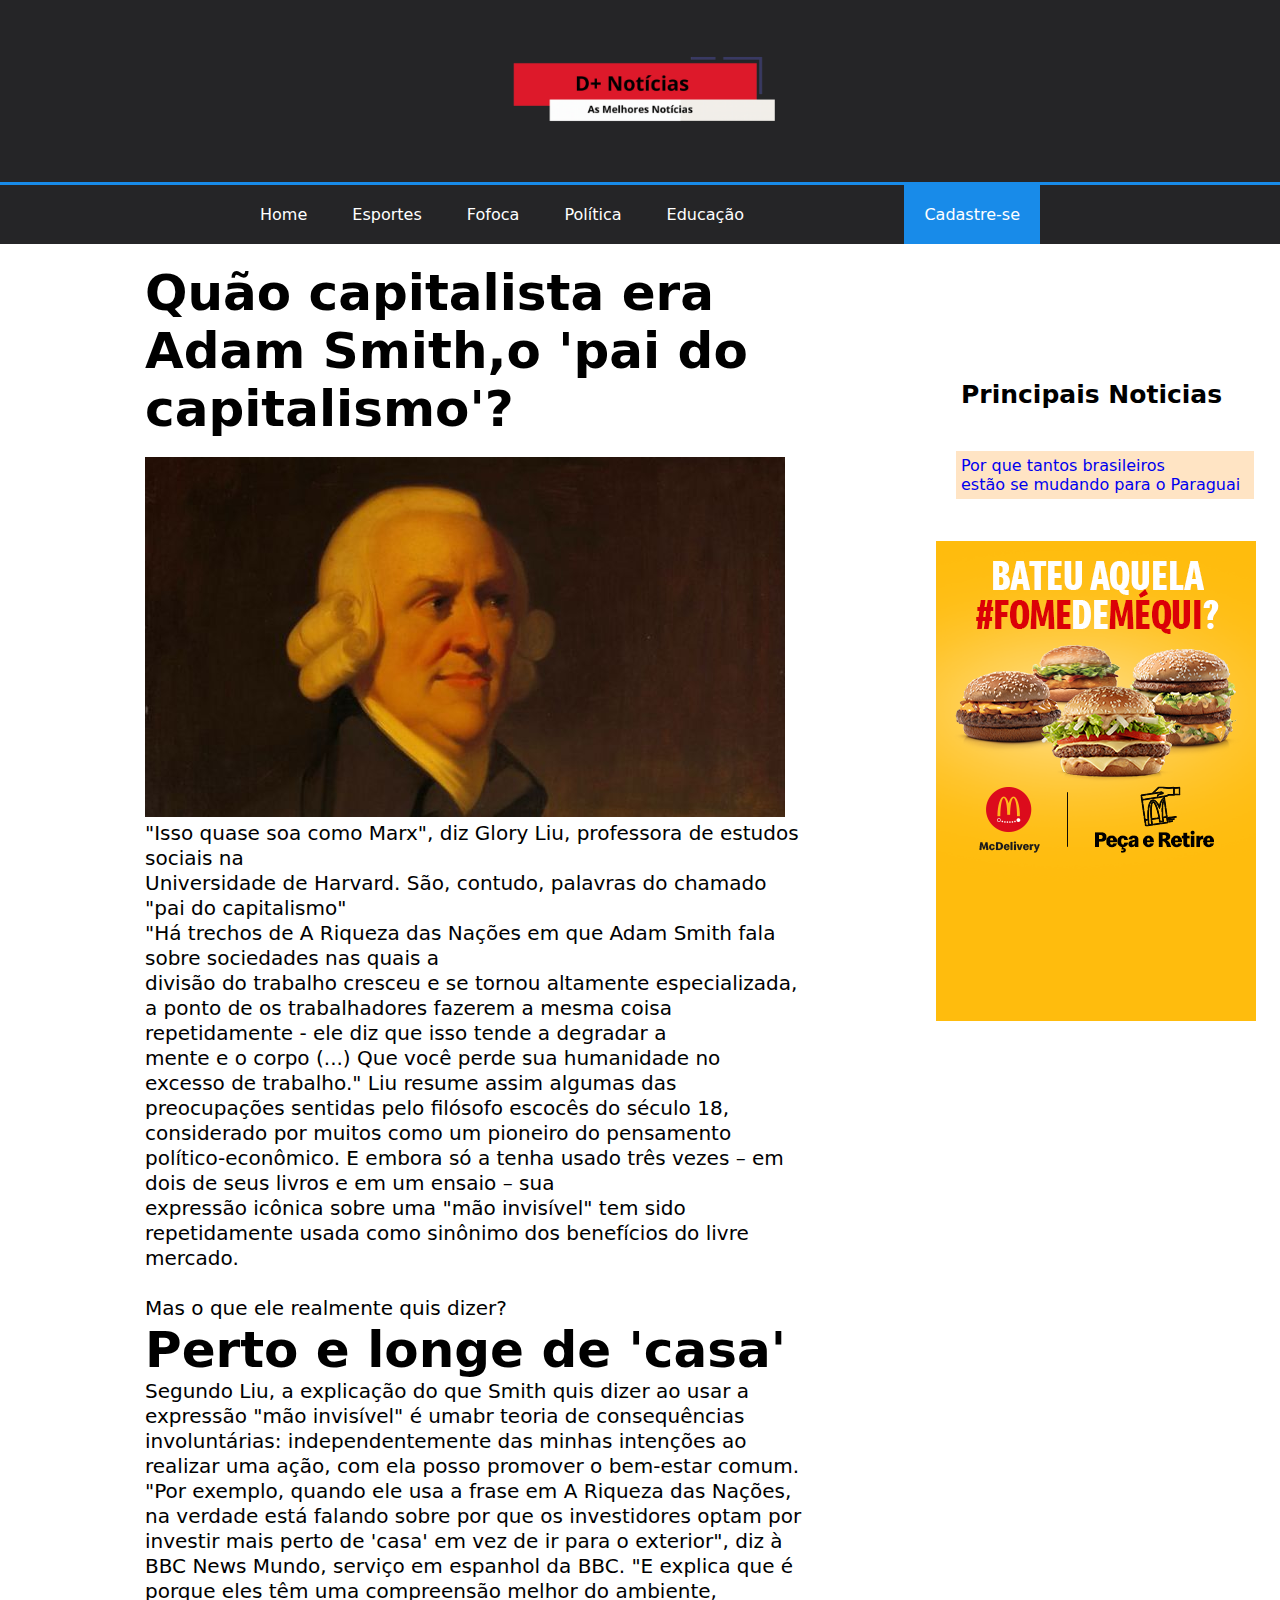
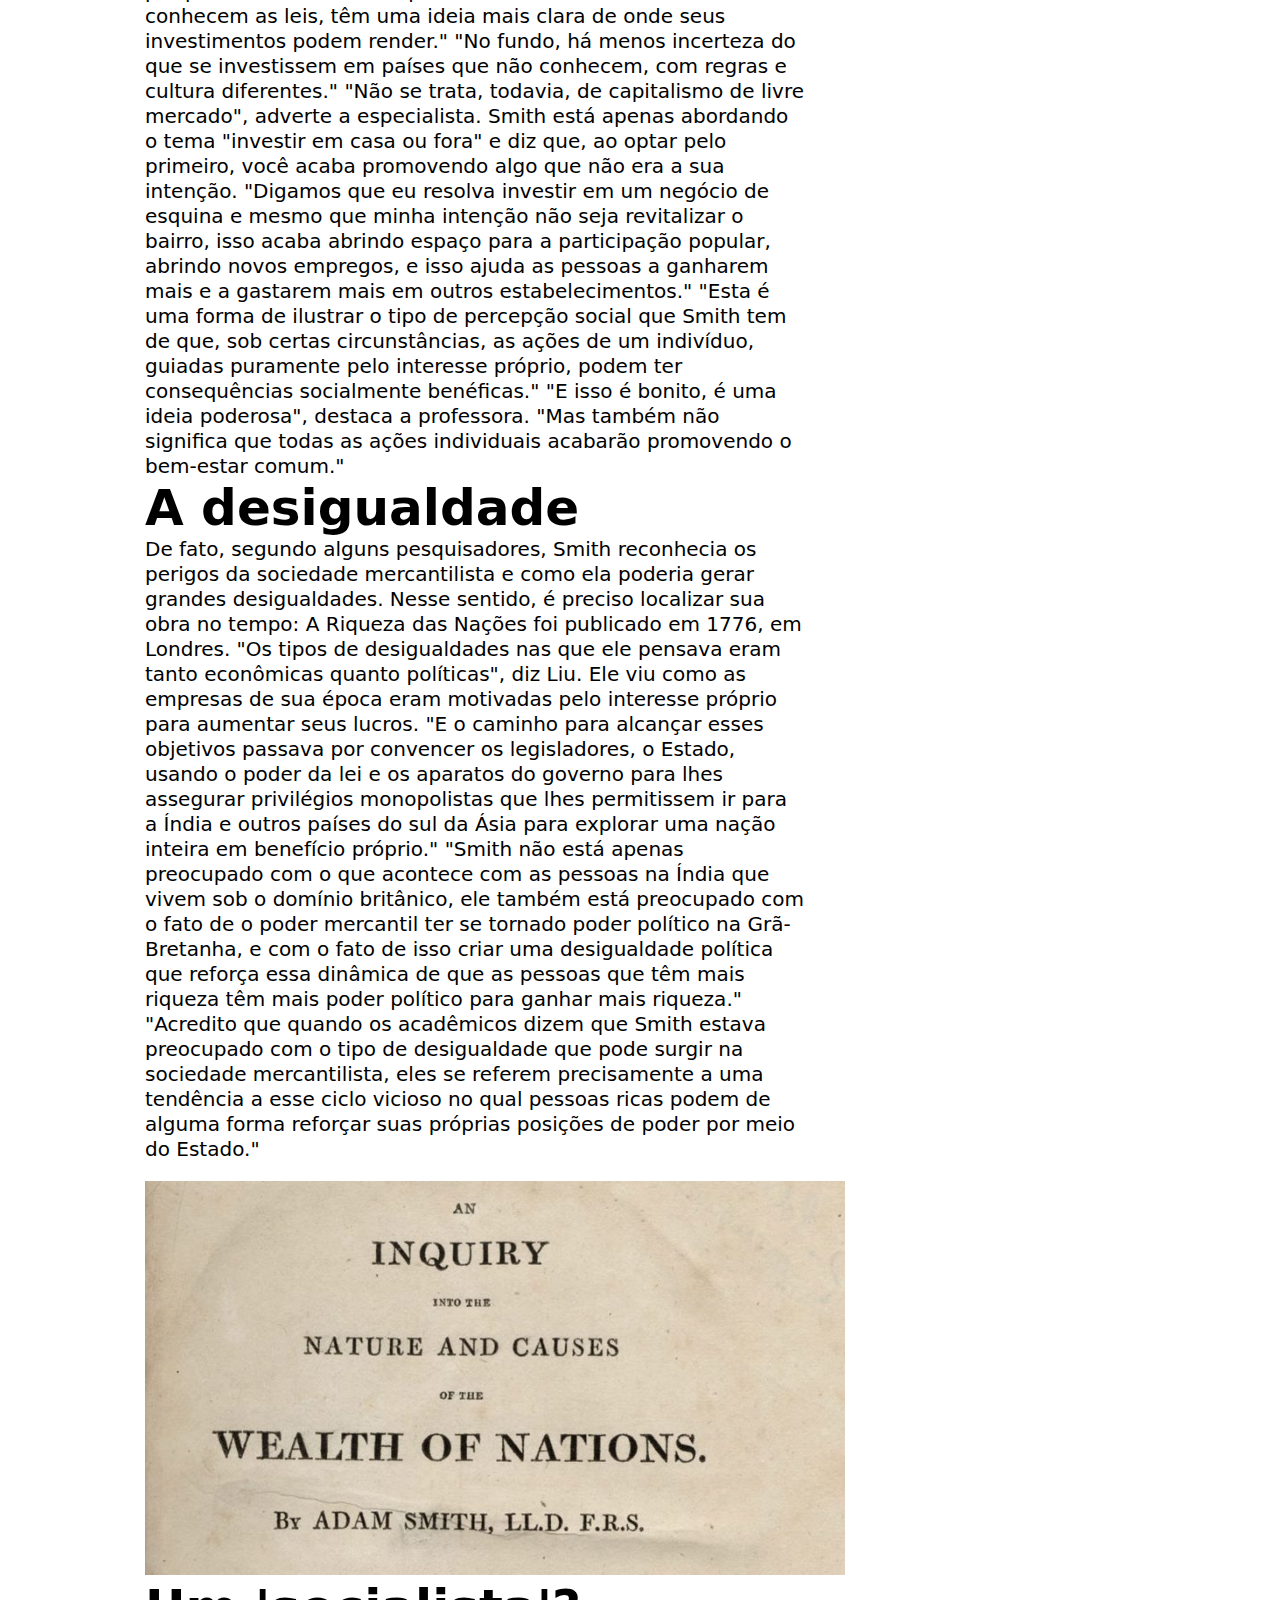
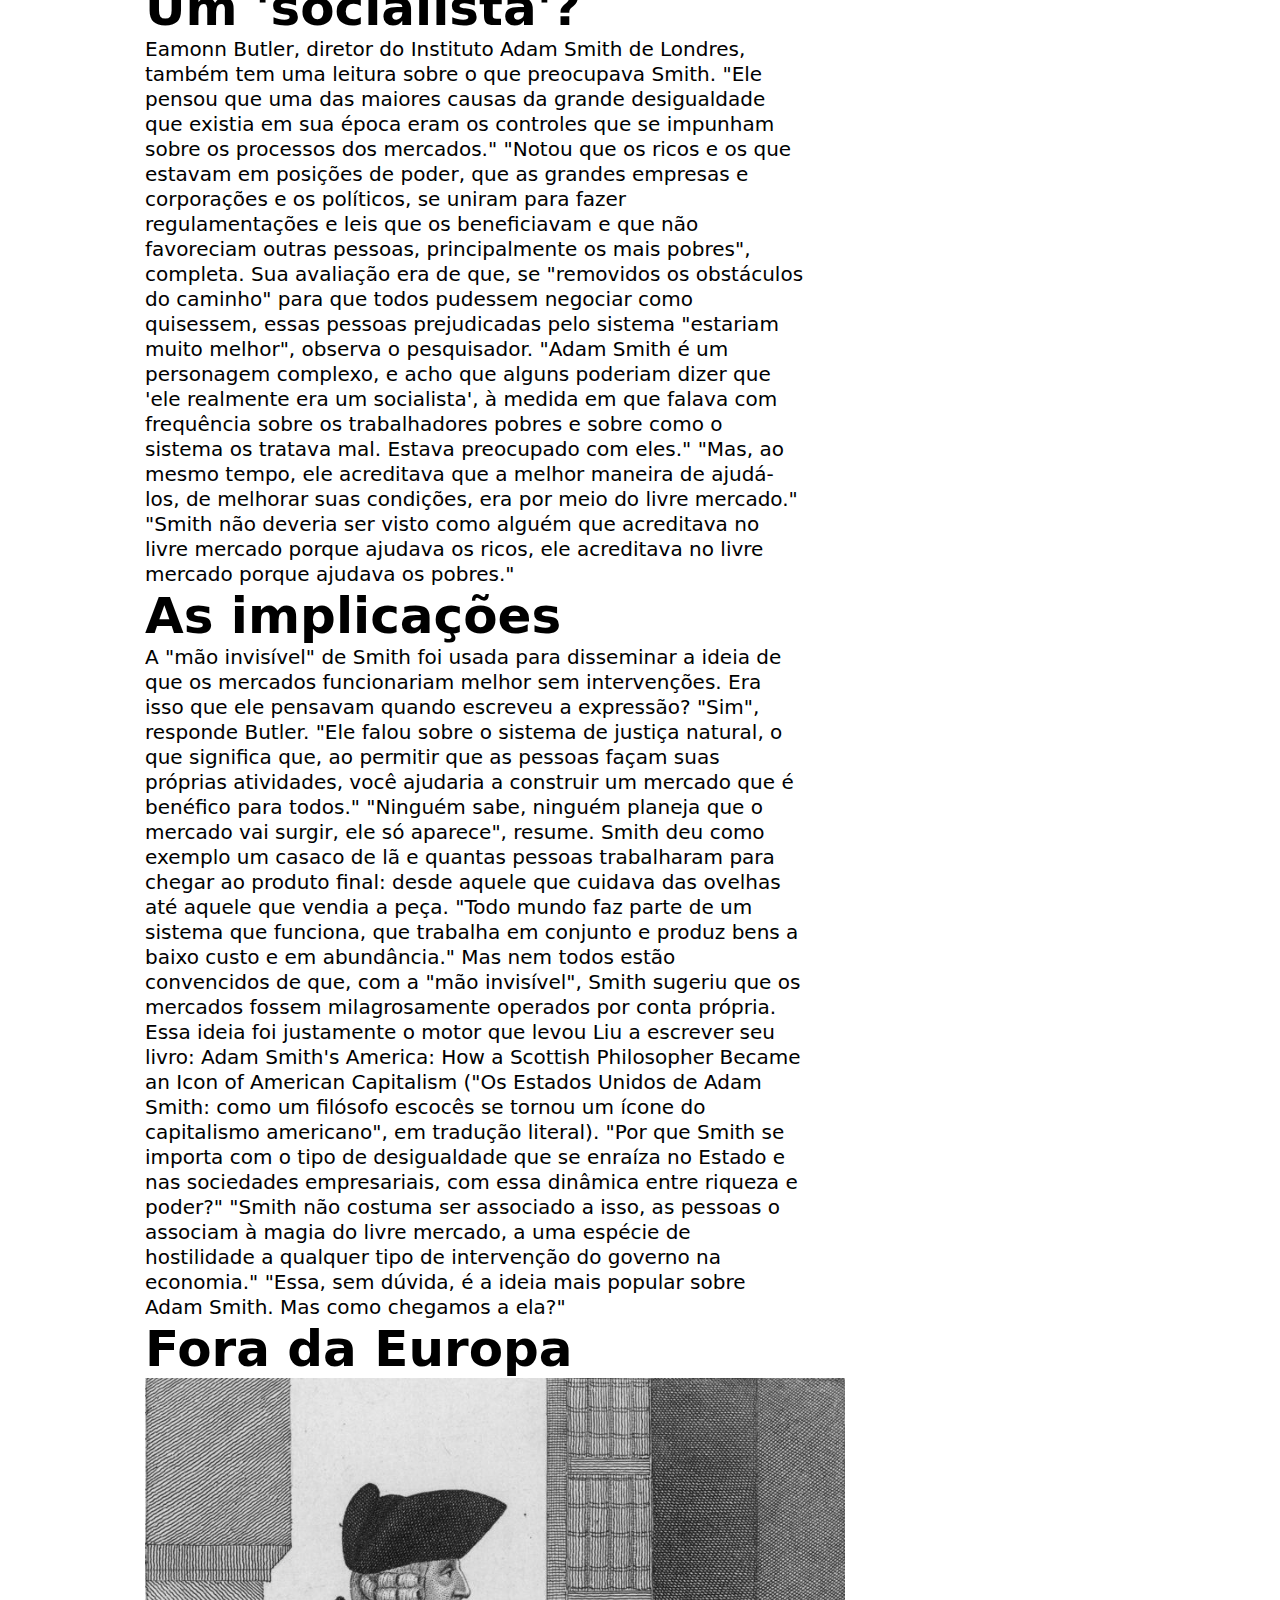
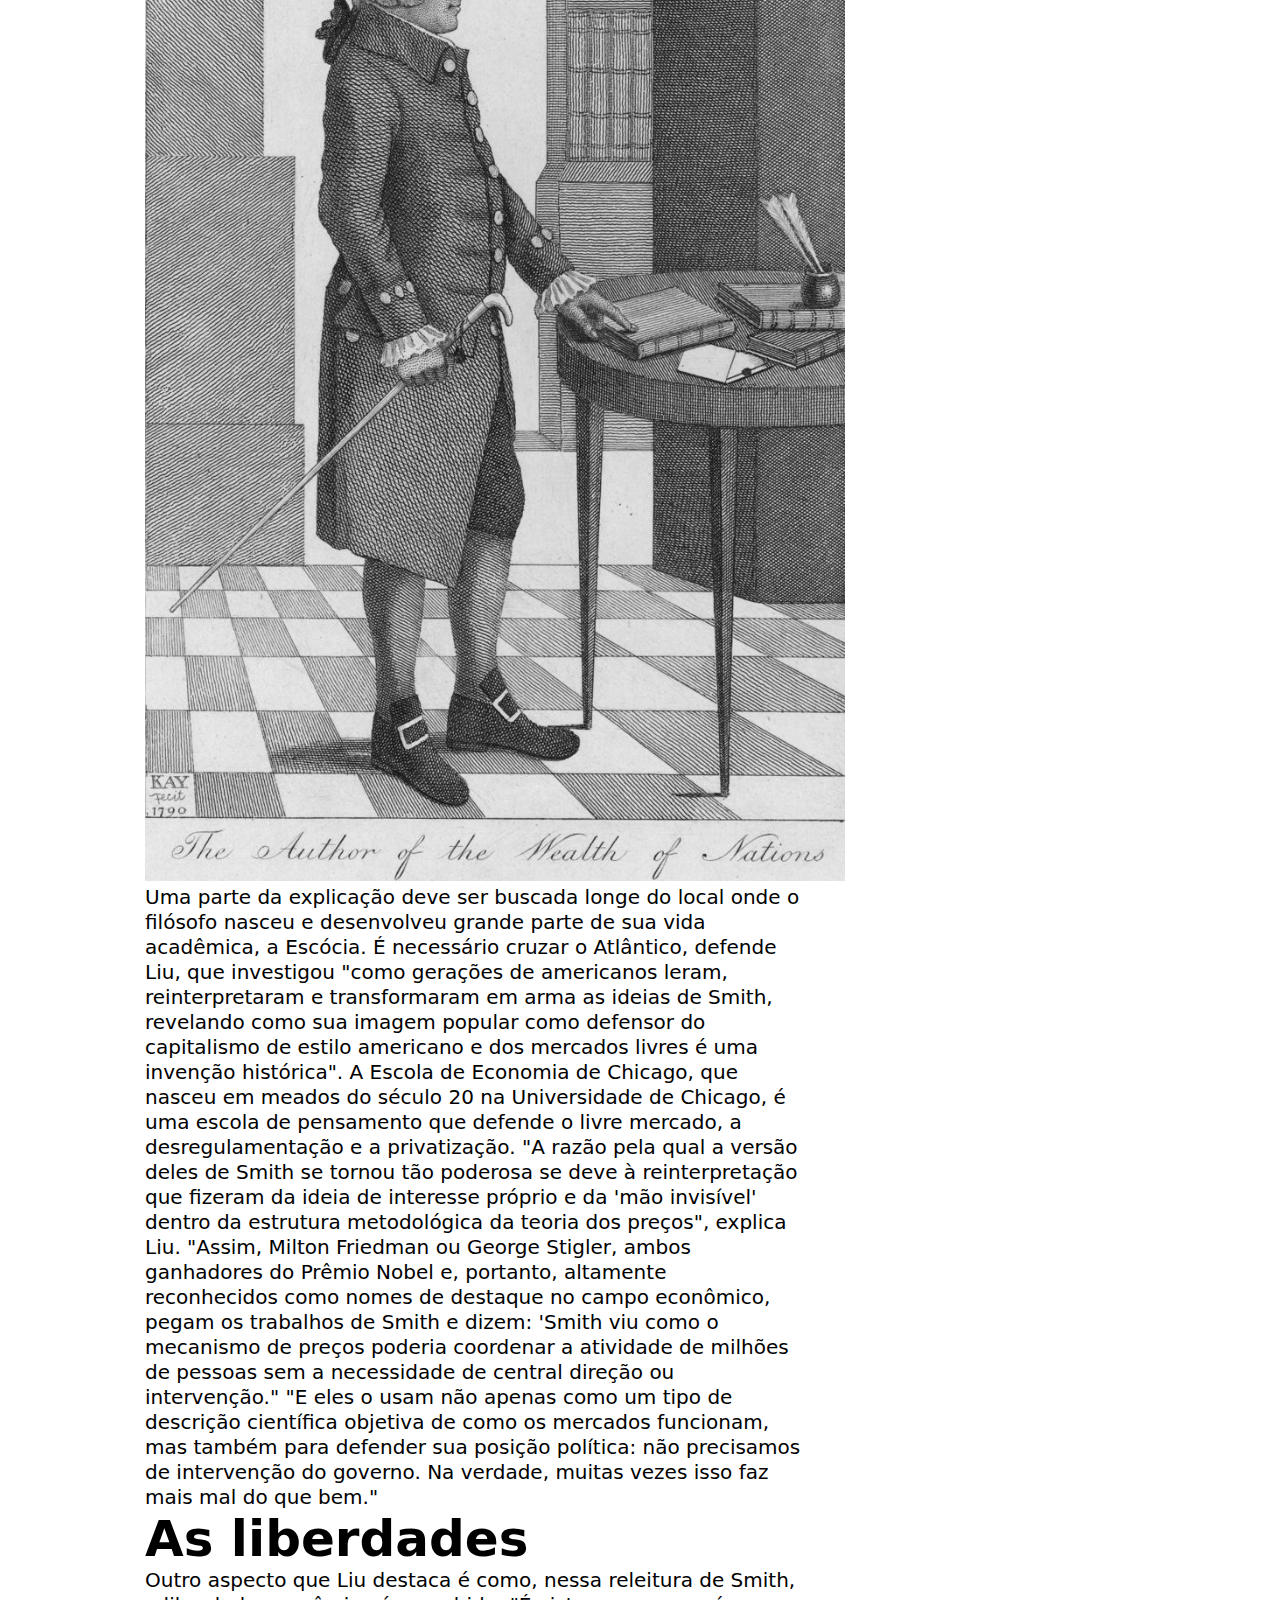
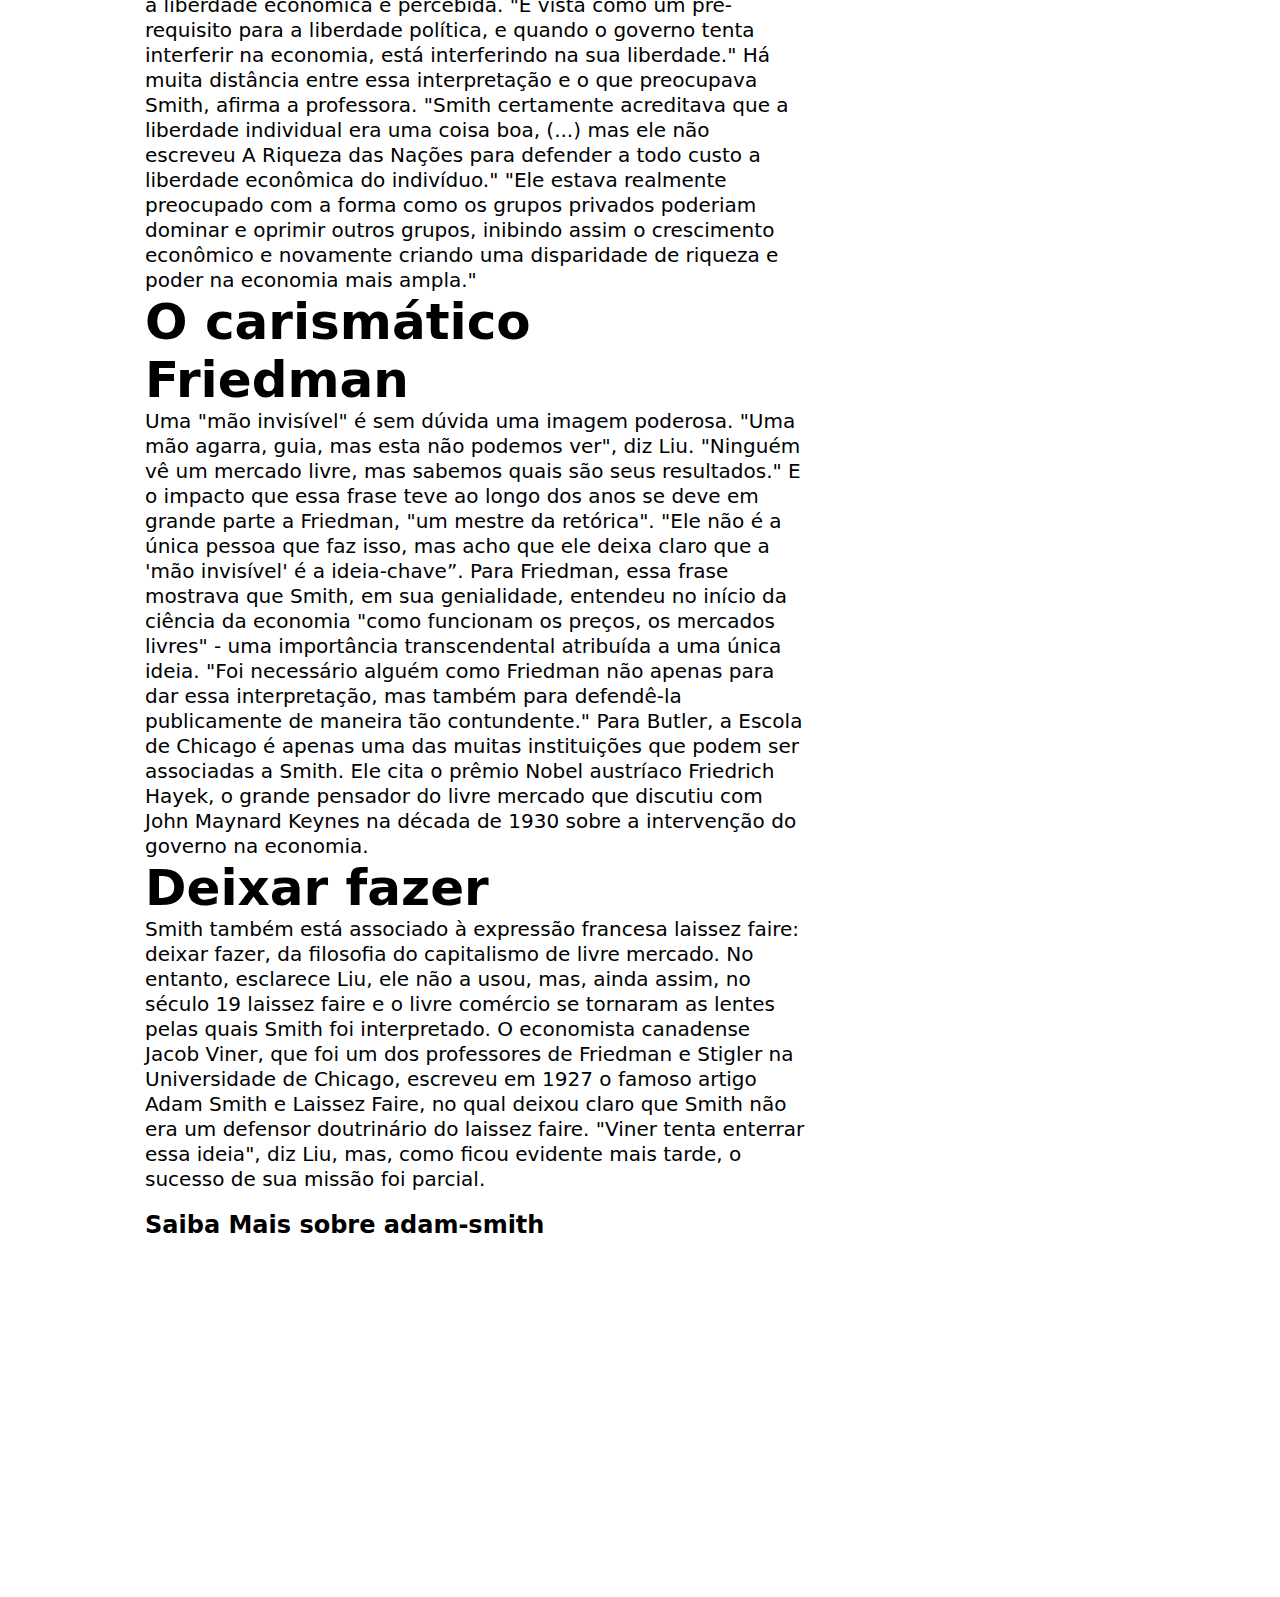
<file: 20.04.2003/Noticias/HTML/Adam.html>
<!DOCTYPE html>
<html lang="en">
<head>
    <meta charset="UTF-8">
    <meta http-equiv="X-UA-Compatible" content="IE=edge">
    <meta name="viewport" content="width=device-width, initial-scale=1.0">
    <title>Adam Smith</title>
    <link rel="stylesheet" href="../CSS/Adam.css">
    <link rel="stylesheet" href="../../JORNALWEB/CSS/style.css">
    <link rel="shortcut icon" href="../../JORNALWEB/IMG/D+ NOTÍCIAS.png" type="image/x-icon">
</head>
<body>
    <main>
        <div class="logo">
            <img src="../../JORNALWEB/IMG/d+.png" alt="" width="300px">
        </div>
        <hr size="5">
        <nav id="menu-h">
            <ul>
                <li><a href="../../index.html">Home</a></li>

                <li><a href="../../Jornal web/esportes.html">Esportes</a></li>
            
                <li><a href="../../PEDRO/fofocas.html">Fofoca</a></li>
            
                <li><a href="../../Noticias/Politica.html">Política</a></li>
            
                <li><a href="../../JORNALWEB/educacao.html">Educação</a></li>

                <li><a href="../../FORM/form.html">Cadastre-se</a></li>
            </ul>
        </nav>
        <article>
            <section class="titulo">
                <h1>Quão capitalista era Adam Smith,o 'pai do capitalismo'?</h1>
                <br>
                <img src="../Image/79f1bea0-da48-11ed-8df1-d74cbf1089d7.jpg" >
                <br>
                <p>"Isso quase soa como Marx", diz Glory Liu, professora de estudos sociais na <br>   Universidade     de  Harvard. São, contudo, palavras do chamado "pai do capitalismo"<br>
                    "Há trechos de A Riqueza das Nações em que Adam Smith fala sobre sociedades nas quais a <br> divisão do trabalho cresceu e se tornou altamente especializada, a ponto de os trabalhadores fazerem a mesma coisa repetidamente - ele diz que isso tende a degradar a <br>mente e o corpo (...) Que você perde sua humanidade no excesso de trabalho."
                    Liu resume assim algumas das preocupações sentidas pelo filósofo escocês do século 18, <br>considerado por muitos como um pioneiro do pensamento político-econômico.
                    E embora só a tenha usado três vezes – em dois de seus livros e em um ensaio – sua <br>expressão icônica sobre uma "mão invisível" tem sido repetidamente usada como sinônimo dos benefícios do livre mercado.
                    <br>
                    <br>
                    Mas o que ele realmente quis dizer?</p>
            </section>
            <section>
                <h1>Perto e longe de 'casa'</h1>
                <p>Segundo Liu, a explicação do que Smith quis dizer ao usar a expressão "mão invisível" é umabr teoria de consequências involuntárias: independentemente das minhas intenções ao realizar uma ação, com ela posso promover o bem-estar comum.

                    "Por exemplo, quando ele usa a frase em A Riqueza das Nações, na verdade está falando sobre por que os investidores optam por investir mais perto de 'casa' em vez de ir para o exterior", diz à BBC News Mundo, serviço em espanhol da BBC.
                    
                    "E explica que é porque eles têm uma compreensão melhor do ambiente, conhecem as leis, têm uma ideia mais clara de onde seus investimentos podem render."
                    
                    "No fundo, há menos incerteza do que se investissem em países que não conhecem, com regras e cultura diferentes."
                    
                    "Não se trata, todavia, de capitalismo de livre mercado", adverte a especialista.
                    
                    Smith está apenas abordando o tema "investir em casa ou fora" e diz que, ao optar pelo primeiro, você acaba promovendo algo que não era a sua intenção.
                    
                    "Digamos que eu resolva investir em um negócio de esquina e mesmo que minha intenção não seja revitalizar o bairro, isso acaba abrindo espaço para a participação popular, abrindo novos empregos, e isso ajuda as pessoas a ganharem mais e a gastarem mais em outros estabelecimentos."
                    
                    "Esta é uma forma de ilustrar o tipo de percepção social que Smith tem de que, sob certas circunstâncias, as ações de um indivíduo, guiadas puramente pelo interesse próprio, podem ter consequências socialmente benéficas."
                    
                    "E isso é bonito, é uma ideia poderosa", destaca a professora. "Mas também não significa que todas as ações individuais acabarão promovendo o bem-estar comum."</p>
            </section>
            <section>
                <h1>A desigualdade</h1>
                <p>De fato, segundo alguns pesquisadores, Smith reconhecia os perigos da sociedade mercantilista e como ela poderia gerar grandes desigualdades.

                    Nesse sentido, é preciso localizar sua obra no tempo: A Riqueza das Nações foi publicado em 1776, em Londres.
                    
                    "Os tipos de desigualdades nas que ele pensava eram tanto econômicas quanto políticas", diz Liu.
                    
                    Ele viu como as empresas de sua época eram motivadas pelo interesse próprio para aumentar seus lucros.
                    
                    "E o caminho para alcançar esses objetivos passava por convencer os legisladores, o Estado, usando o poder da lei e os aparatos do governo para lhes assegurar privilégios monopolistas que lhes permitissem ir para a Índia e outros países do sul da Ásia para explorar uma nação inteira em benefício próprio."
                    
                    "Smith não está apenas preocupado com o que acontece com as pessoas na Índia que vivem sob o domínio britânico, ele também está preocupado com o fato de o poder mercantil ter se tornado poder político na Grã-Bretanha, e com o fato de isso criar uma desigualdade política que reforça essa dinâmica de que as pessoas que têm mais riqueza têm mais poder político para ganhar mais riqueza."
                    
                    "Acredito que quando os acadêmicos dizem que Smith estava preocupado com o tipo de desigualdade que pode surgir na sociedade mercantilista, eles se referem precisamente a uma tendência a esse ciclo vicioso no qual pessoas ricas podem de alguma forma reforçar suas próprias posições de poder por meio do Estado."</p>
                    <br>
                    <img src="../Image/wealth of nations.jpg" alt="">
            </section>
            <section>
                <h1>Um 'socialista'?</h1>
                <p>Eamonn Butler, diretor do Instituto Adam Smith de Londres, também tem uma leitura sobre o que preocupava Smith.

                    "Ele pensou que uma das maiores causas da grande desigualdade que existia em sua época eram os controles que se impunham sobre os processos dos mercados."
                    
                    "Notou que os ricos e os que estavam em posições de poder, que as grandes empresas e corporações e os políticos, se uniram para fazer regulamentações e leis que os beneficiavam e que não favoreciam outras pessoas, principalmente os mais pobres", completa.
                    
                    Sua avaliação era de que, se "removidos os obstáculos do caminho" para que todos pudessem negociar como quisessem, essas pessoas prejudicadas pelo sistema "estariam muito melhor", observa o pesquisador.
                    
                    "Adam Smith é um personagem complexo, e acho que alguns poderiam dizer que 'ele realmente era um socialista', à medida em que falava com frequência sobre os trabalhadores pobres e sobre como o sistema os tratava mal. Estava preocupado com eles."
                    
                    "Mas, ao mesmo tempo, ele acreditava que a melhor maneira de ajudá-los, de melhorar suas condições, era por meio do livre mercado."
                    
                    "Smith não deveria ser visto como alguém que acreditava no livre mercado porque ajudava os ricos, ele acreditava no livre mercado porque ajudava os pobres."</p>
            </section>
            <section>
                <h1>As implicações</h1>
                <p>A "mão invisível" de Smith foi usada para disseminar a ideia de que os mercados funcionariam melhor sem intervenções.

                    Era isso que ele pensavam quando escreveu a expressão?
                    
                    "Sim", responde Butler. "Ele falou sobre o sistema de justiça natural, o que significa que, ao permitir que as pessoas façam suas próprias atividades, você ajudaria a construir um mercado que é benéfico para todos."
                    
                    "Ninguém sabe, ninguém planeja que o mercado vai surgir, ele só aparece", resume.
                    
                    Smith deu como exemplo um casaco de lã e quantas pessoas trabalharam para chegar ao produto final: desde aquele que cuidava das ovelhas até aquele que vendia a peça.
                    
                    "Todo mundo faz parte de um sistema que funciona, que trabalha em conjunto e produz bens a baixo custo e em abundância."
                    
                    Mas nem todos estão convencidos de que, com a "mão invisível", Smith sugeriu que os mercados fossem milagrosamente operados por conta própria.
                    
                    Essa ideia foi justamente o motor que levou Liu a escrever seu livro: Adam Smith's America: How a Scottish Philosopher Became an Icon of American Capitalism ("Os Estados Unidos de Adam Smith: como um filósofo escocês se tornou um ícone do capitalismo americano", em tradução literal).
                    
                    "Por que Smith se importa com o tipo de desigualdade que se enraíza no Estado e nas sociedades empresariais, com essa dinâmica entre riqueza e poder?"
                    
                    "Smith não costuma ser associado a isso, as pessoas o associam à magia do livre mercado, a uma espécie de hostilidade a qualquer tipo de intervenção do governo na economia."
                    
                    "Essa, sem dúvida, é a ideia mais popular sobre Adam Smith. Mas como chegamos a ela?"</p>
            </section>
            <section>
                <h1>Fora da Europa</h1>
                <img src="../Image/adam].jpg" alt="">
                <p>Uma parte da explicação deve ser buscada longe do local onde o filósofo nasceu e desenvolveu grande parte de sua vida acadêmica, a Escócia.

                    É necessário cruzar o Atlântico, defende Liu, que investigou "como gerações de americanos leram, reinterpretaram e transformaram em arma as ideias de Smith, revelando como sua imagem popular como defensor do capitalismo de estilo americano e dos mercados livres é uma invenção histórica".
                    
                    A Escola de Economia de Chicago, que nasceu em meados do século 20 na Universidade de Chicago, é uma escola de pensamento que defende o livre mercado, a desregulamentação e a privatização.
                    
                    "A razão pela qual a versão deles de Smith se tornou tão poderosa se deve à reinterpretação que fizeram da ideia de interesse próprio e da 'mão invisível' dentro da estrutura metodológica da teoria dos preços", explica Liu.
                    
                    "Assim, Milton Friedman ou George Stigler, ambos ganhadores do Prêmio Nobel e, portanto, altamente reconhecidos como nomes de destaque no campo econômico, pegam os trabalhos de Smith e dizem: 'Smith viu como o mecanismo de preços poderia coordenar a atividade de milhões de pessoas sem a necessidade de central direção ou intervenção."
                    
                    "E eles o usam não apenas como um tipo de descrição científica objetiva de como os mercados funcionam, mas também para defender sua posição política: não precisamos de intervenção do governo. Na verdade, muitas vezes isso faz mais mal do que bem."</p>
            </section>
            <section>
                <h1>As liberdades</h1>
                <p>Outro aspecto que Liu destaca é como, nessa releitura de Smith, a liberdade econômica é percebida.

                    "É vista como um pré-requisito para a liberdade política, e quando o governo tenta interferir na economia, está interferindo na sua liberdade."
                    
                    Há muita distância entre essa interpretação e o que preocupava Smith, afirma a professora.
                    
                    "Smith certamente acreditava que a liberdade individual era uma coisa boa, (...) mas ele não escreveu A Riqueza das Nações para defender a todo custo a liberdade econômica do indivíduo."
                    
                    "Ele estava realmente preocupado com a forma como os grupos privados poderiam dominar e oprimir outros grupos, inibindo assim o crescimento econômico e novamente criando uma disparidade de riqueza e poder na economia mais ampla."</p>
            </section>
            <section>
                <h1>O carismático Friedman</h1>
                <p>Uma "mão invisível" é sem dúvida uma imagem poderosa.

                    "Uma mão agarra, guia, mas esta não podemos ver", diz Liu. "Ninguém vê um mercado livre, mas sabemos quais são seus resultados."
                    
                    E o impacto que essa frase teve ao longo dos anos se deve em grande parte a Friedman, "um mestre da retórica".
                    
                    "Ele não é a única pessoa que faz isso, mas acho que ele deixa claro que a 'mão invisível' é a ideia-chave”.
                    
                    Para Friedman, essa frase mostrava que Smith, em sua genialidade, entendeu no início da ciência da economia "como funcionam os preços, os mercados livres" - uma importância transcendental atribuída a uma única ideia.
                    
                    "Foi necessário alguém como Friedman não apenas para dar essa interpretação, mas também para defendê-la publicamente de maneira tão contundente."
                    
                    Para Butler, a Escola de Chicago é apenas uma das muitas instituições que podem ser associadas a Smith.
                    
                    Ele cita o prêmio Nobel austríaco Friedrich Hayek, o grande pensador do livre mercado que discutiu com John Maynard Keynes na década de 1930 sobre a intervenção do governo na economia.</p>
            </section>
            <section>
                <h1>Deixar fazer</h1>
                <p>Smith também está associado à expressão francesa laissez faire: deixar fazer, da filosofia do capitalismo de livre mercado.

                    No entanto, esclarece Liu, ele não a usou, mas, ainda assim, no século 19 laissez faire e o livre comércio se tornaram as lentes pelas quais Smith foi interpretado.
                    
                    O economista canadense Jacob Viner, que foi um dos professores de Friedman e Stigler na Universidade de Chicago, escreveu em 1927 o famoso artigo Adam Smith e Laissez Faire, no qual deixou claro que Smith não era um defensor doutrinário do laissez faire.
                    
                    "Viner tenta enterrar essa ideia", diz Liu, mas, como ficou evidente mais tarde, o sucesso de sua missão foi parcial.</p>
            </section>
            <br>
            <section>
                <h2>Saiba Mais sobre adam-smith</h2>
                <br>
                <iframe width="560" height="315" src="https://www.youtube.com/embed/TEPsZyyS6ng" title="YouTube video player" frameborder="0" allow="accelerometer; autoplay; clipboard-write; encrypted-media; gyroscope; picture-in-picture; web-share" allowfullscreen></iframe>
            </section>
        </article>
        <aside class="principalAside">
            <h1 class="tituloPrincipal">Principais Noticias</h1>
        </aside>
        <aside class="paraguai">
            <a href="paraguai.html">Por que tantos brasileiros <br> estão se mudando para o Paraguai</a>
        </aside>
        <aside class="anuncio">
            <img src="../Image/592_3_1_banner_home_320x480_2662390fac.png">
        </aside>
    </main>
</body>
</html>
</file>
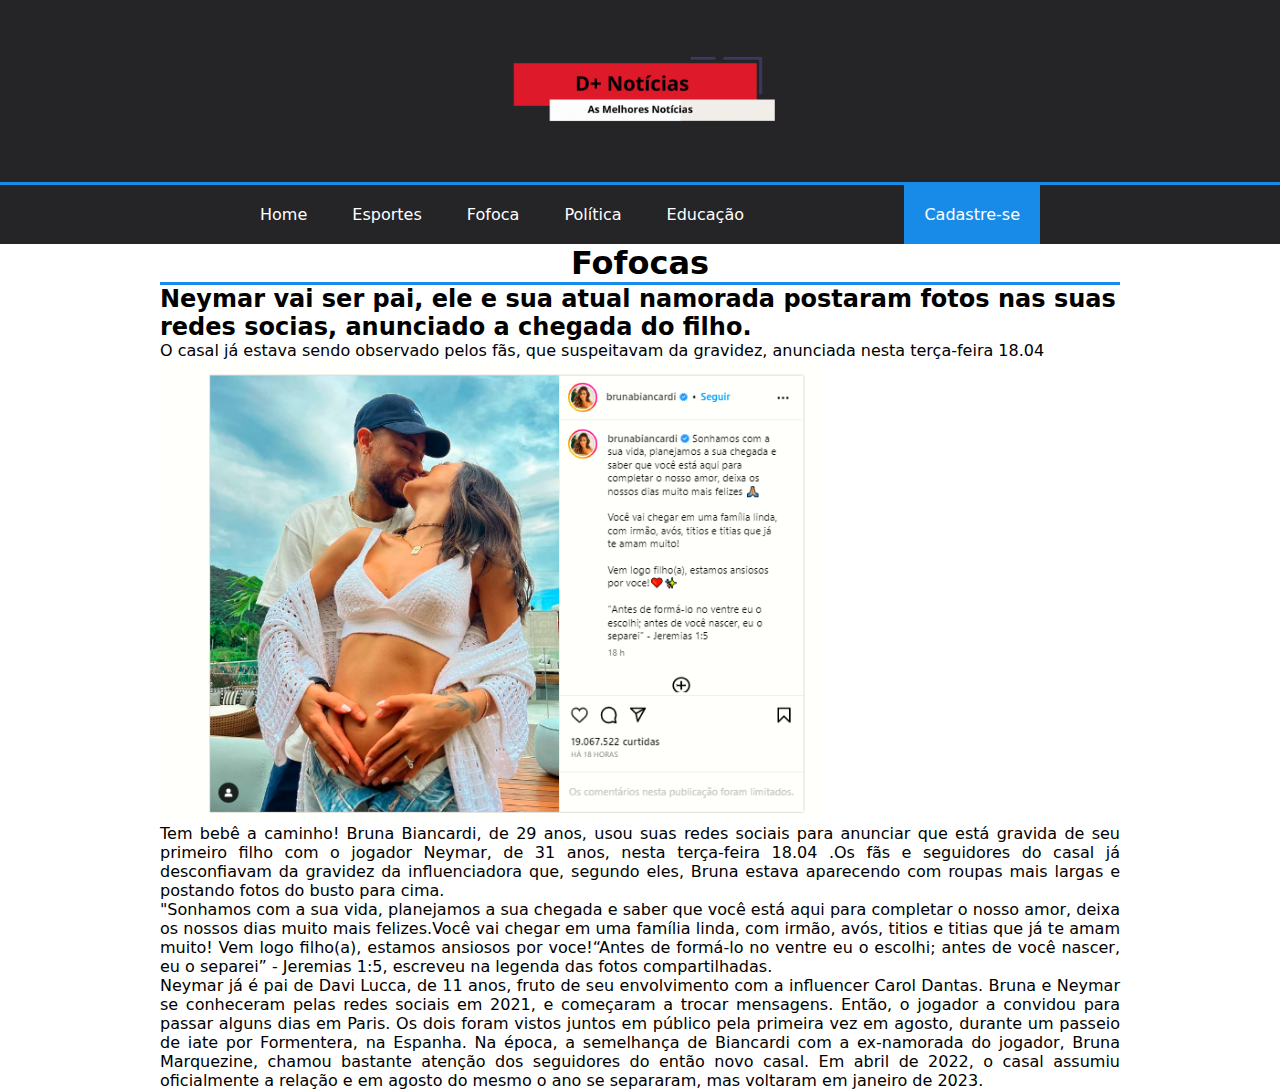
<file: 20.04.2003/PEDRO/HTML/pagina1.html>
<!DOCTYPE html>
<html lang="pt-br">
<head>
    <meta charset="UTF-8">
    <meta http-equiv="X-UA-Compatible" content="IE=edge">
    <meta name="viewport" content="width=device-width, initial-scale=1.0">
    <title>Fofocas</title>
    <link rel="stylesheet" href="../CSS/style1.css">
    <link rel="stylesheet" href="../../JORNALWEB/CSS/style.css">
    <link rel="shortcut icon" href="../../JORNALWEB/IMG/D+ NOTÍCIAS.png" type="image/x-icon">
</head>
<body>
    <div class="logo">
        <img src="../../JORNALWEB/IMG/d+.png" alt="" width="300px">
    </div>
    <hr size="5" class="line">
    <main>
        <nav id="menu-h">
            <ul>
                <li><a href="../../index.html">Home</a></li>

                <li><a href="../../Jornal web/esportes.html">Esportes</a></li>
            
                <li><a href="../fofocas.html">Fofoca</a></li>
            
                <li><a href="../../Noticias/Politica.html">Política</a></li>
            
                <li><a href="../../JORNALWEB/educacao.html">Educação</a></li>

                <li><a href="../../FORM/form.html">Cadastre-se</a></li>
            </ul>
        </nav>
        <article>
        <h1>Fofocas</h1>
        <hr size="5" class="line">
        <h2>Neymar vai ser pai, ele e sua atual namorada postaram fotos nas suas redes socias, anunciado a chegada do filho.</h2>
        <p>O casal já estava sendo observado pelos fãs, que suspeitavam da gravidez, anunciada nesta terça-feira 18.04</p>
        <div class="aside">
             <img src="Capturar.PNG" alt="" width="660px">
            <br><p>Tem bebê a caminho! Bruna Biancardi, de 29 anos, usou suas redes sociais para anunciar que está gravida de seu primeiro filho com o jogador Neymar, de 31 anos, nesta terça-feira 18.04 .Os fãs e seguidores do casal já desconfiavam da gravidez da influenciadora que, segundo eles, Bruna estava aparecendo com roupas mais largas e postando fotos do busto para cima.</p> 
        </div>
        <div class="clear"></div>
            <section>
        <p>"Sonhamos com a sua vida, planejamos a sua chegada e saber que você está aqui para completar o nosso amor, deixa os nossos dias muito mais felizes.Você vai chegar em uma família linda, com irmão, avós, titios e titias que já te amam muito! Vem logo filho(a), estamos ansiosos por voce!“Antes de formá-lo no ventre eu o escolhi; antes de você nascer, eu o separei” - Jeremias 1:5, escreveu na legenda das fotos compartilhadas.</p>
            </section>
            <div class="clear"></div>
         <section>
        <p>Neymar já é pai de Davi Lucca, de 11 anos, fruto de seu envolvimento com a influencer Carol Dantas. Bruna e Neymar se conheceram pelas redes sociais em 2021, e começaram a trocar mensagens. Então, o jogador a convidou para passar alguns dias em Paris. Os dois foram vistos juntos em público pela primeira vez em agosto, durante um passeio de iate por Formentera, na Espanha. Na época, a semelhança de Biancardi com a ex-namorada do jogador, Bruna Marquezine, chamou bastante atenção dos seguidores do então novo casal. Em abril de 2022, o casal assumiu oficialmente a relação e em agosto do mesmo o ano se separaram, mas voltaram em janeiro de 2023.</p>
        <div class="clear"></div>
        </section>
        
        </article>
    </main>
    
</body>
</html>
</file>
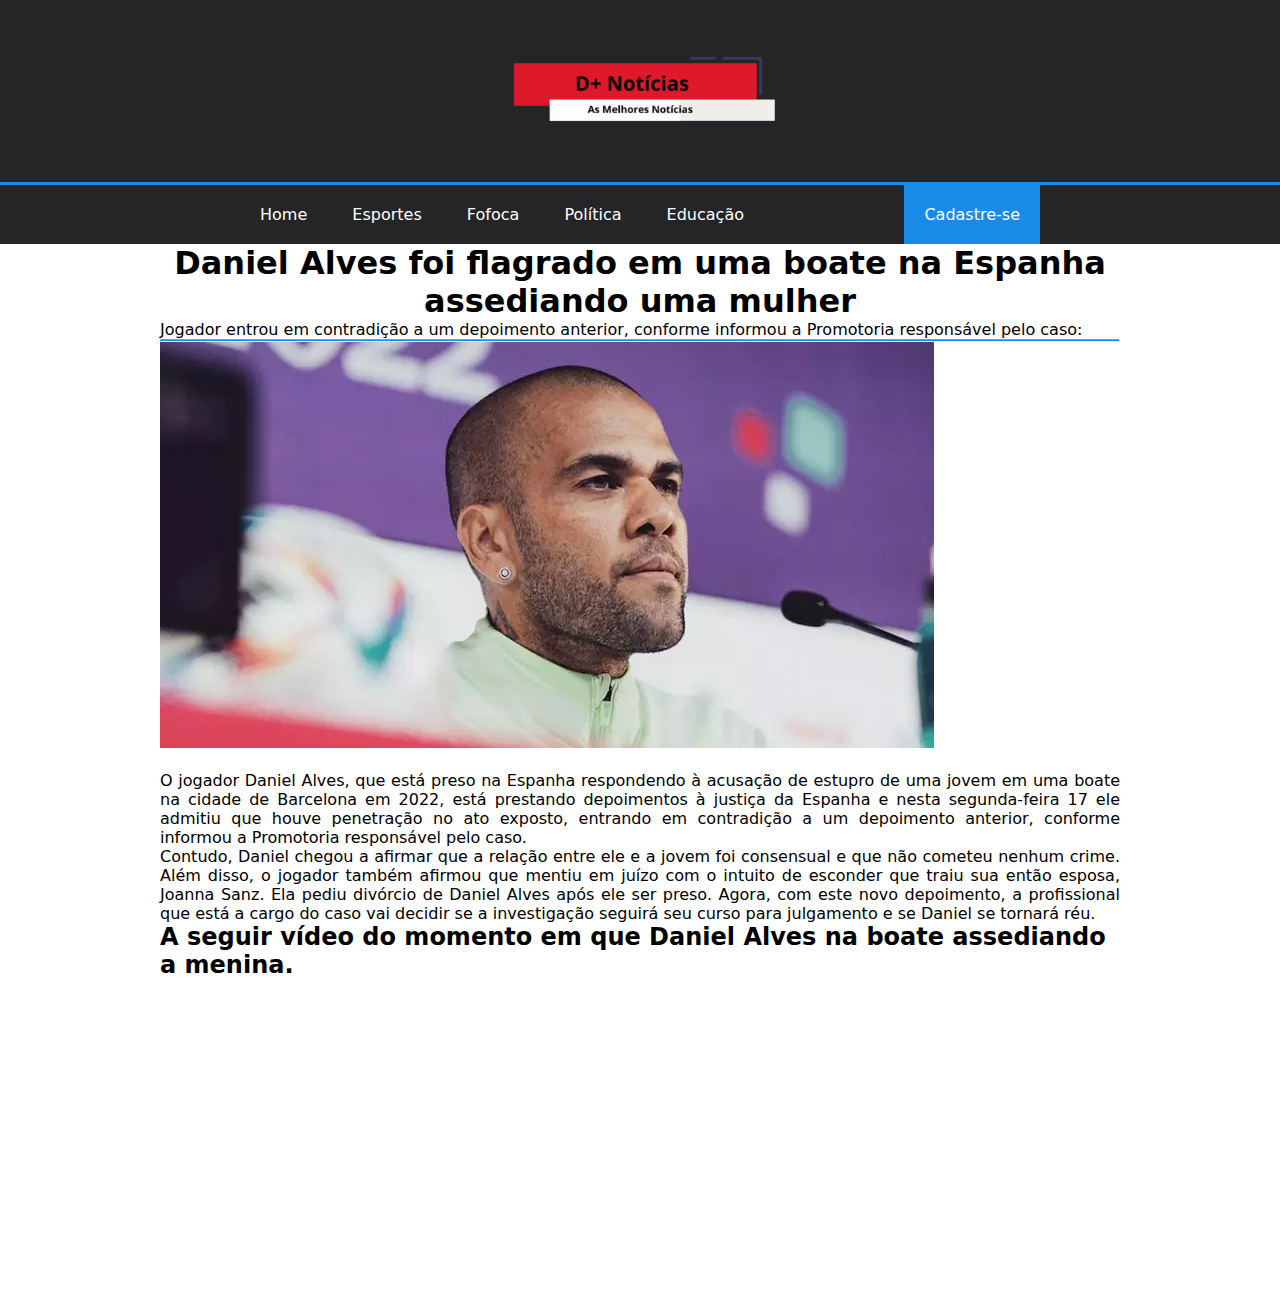
<file: 20.04.2003/PEDRO/HTML/pagina2.html>
<!DOCTYPE html>
<html lang="pt-br">
<head>
    <meta charset="UTF-8">
    <meta http-equiv="X-UA-Compatible" content="IE=edge">
    <meta name="viewport" content="width=device-width, initial-scale=1.0">
    <title>Daniel Alves</title>
    <link rel="stylesheet" href="..//CSS/style2.css">
    <link rel="stylesheet" href="../../JORNALWEB/CSS/style.css">
    <link rel="shortcut icon" href="../../JORNALWEB/IMG/D+ NOTÍCIAS.png" type="image/x-icon">
    
</head>
<body>
    <div class="logo">
        <img src="../../JORNALWEB/IMG/d+.png" alt="" width="300px">
    </div>
    <hr size="5" class="line">
    <main>
        <nav id="menu-h">
            <ul>
                <li><a href="../../index.html">Home</a></li>

                <li><a href="../../Jornal web/esportes.html">Esportes</a></li>
            
                <li><a href="../fofocas.html">Fofoca</a></li>
            
                <li><a href="../../Noticias/Politica.html">Política</a></li>
            
                <li><a href="../../JORNALWEB/educacao.html">Educação</a></li>

                <li><a href="../../FORM/form.html">Cadastre-se</a></li>
            </ul>
        </nav>
        <article>
            <h1>Daniel Alves foi flagrado em uma boate na Espanha assediando uma mulher</h1>
            <p>Jogador entrou em contradição a um depoimento anterior, conforme informou a Promotoria responsável pelo caso:</p>
            <hr size="5">
           <img src="1636142288-daniel-alves-danialves.webp" alt="">
           
          <div>
            <section>
           <br>
           <p>O jogador Daniel Alves, que está preso na Espanha respondendo à acusação de estupro de uma jovem em uma boate na cidade de Barcelona em 2022, está prestando depoimentos à justiça da Espanha e nesta segunda-feira 17 ele admitiu que houve penetração no ato exposto, entrando em contradição a um depoimento anterior, conforme    informou a Promotoria responsável pelo caso. <br>
            Contudo, Daniel chegou a afirmar que a relação entre ele e a jovem foi consensual e que não cometeu nenhum crime. Além disso, o jogador também afirmou que mentiu em juízo com o intuito de esconder que traiu sua então esposa, Joanna Sanz. Ela pediu divórcio de Daniel Alves após ele ser preso.
            Agora, com este novo depoimento, a profissional que está a cargo do caso vai decidir se a investigação seguirá seu curso para julgamento e se Daniel se tornará réu.</p>
            <h2> A seguir vídeo do momento em que Daniel Alves na boate assediando a menina.</h2>
            <iframe width="560" height="315" src="https://www.youtube.com/embed/ImqIme9dqRg" title="YouTube video player" frameborder="0" allow="accelerometer; autoplay; clipboard-write; encrypted-media; gyroscope; picture-in-picture; web-share" allowfullscreen></iframe>
        </section>
        </div>

        </article>
    </main>
    
</body>
</html>
</file>
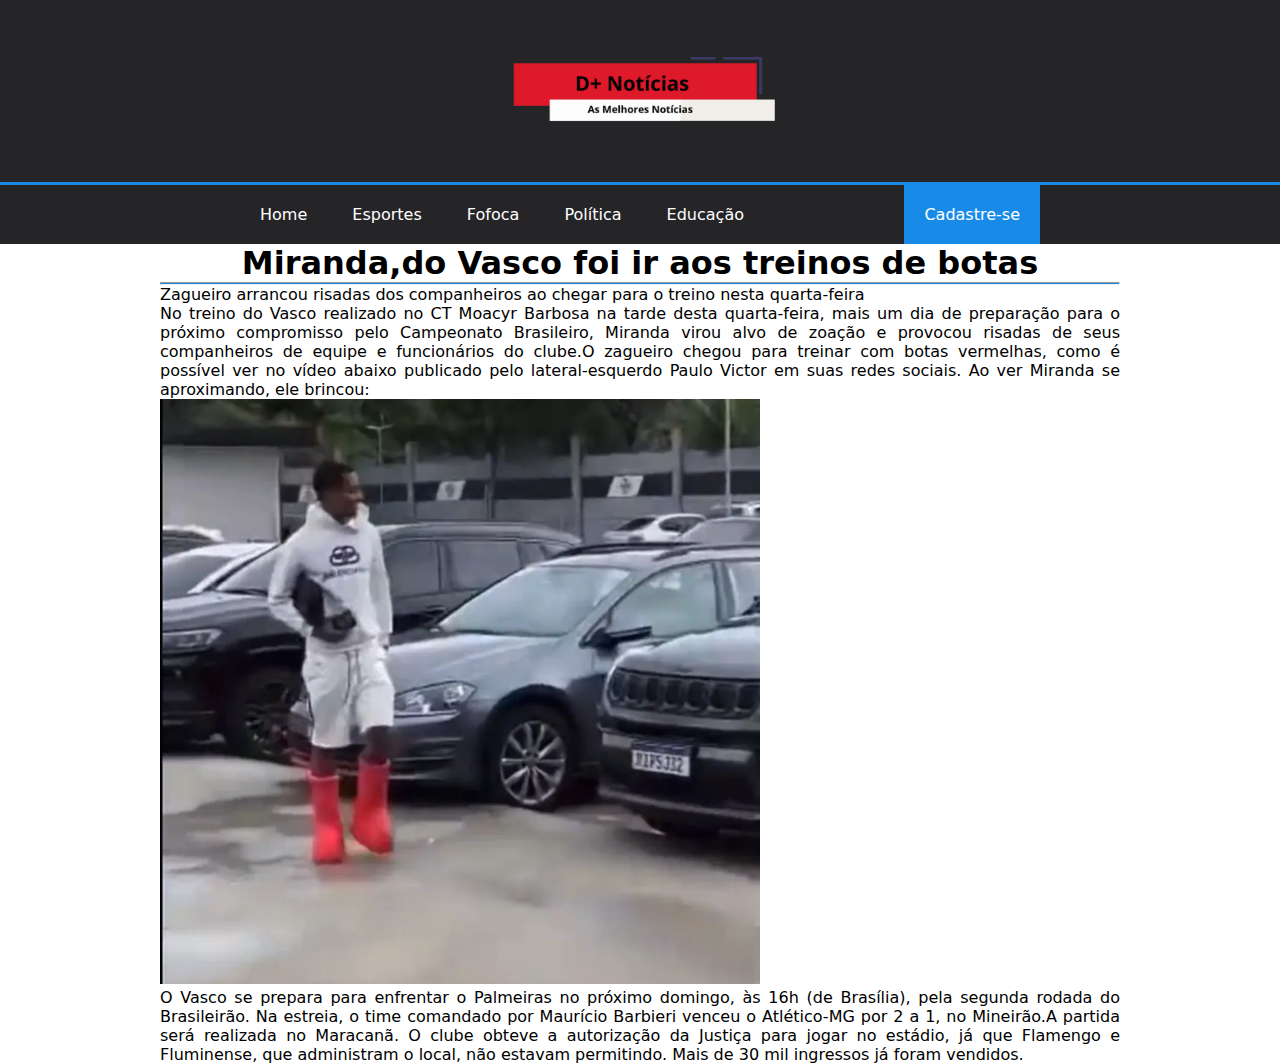
<file: 20.04.2003/PEDRO/HTML/pagina3.html>
<!DOCTYPE html>
<html lang="pt-br">
<head>
    <meta charset="UTF-8">
    <meta http-equiv="X-UA-Compatible" content="IE=edge">
    <meta name="viewport" content="width=device-width, initial-scale=1.0">
    <title> É a GKay</title>
    <link rel="stylesheet" href="../CSS/style3.css">
    <link rel="stylesheet" href="../../JORNALWEB/CSS/style.css">
    <link rel="shortcut icon" href="../../JORNALWEB/IMG/D+ NOTÍCIAS.png" type="image/x-icon">
</head>
<body> 
    <div class="logo">
        <img src="../../JORNALWEB/IMG/d+.png" alt="" width="300px">
    </div>
    <hr size="5" class="line">
    <main>
        <nav id="menu-h">
            <ul>
                <li><a href="../../index.html">Home</a></li>

                <li><a href="../../Jornal web/esportes.html">Esportes</a></li>
            
                <li><a href="../fofocas.html">Fofoca</a></li>
            
                <li><a href="../../Noticias/Politica.html">Política</a></li>
            
                <li><a href="../../JORNALWEB/educacao.html">Educação</a></li>

                <li><a href="../../FORM/form.html">Cadastre-se</a></li>     
            </ul>
        </nav>
        <article>
    <h1>Miranda,do Vasco foi ir aos treinos de botas</h1>
    <hr size="5">
    <p>Zagueiro arrancou risadas dos companheiros ao chegar para o treino nesta quarta-feira</p>
    <section>
    <p>No treino do Vasco realizado no CT Moacyr Barbosa na tarde desta quarta-feira, mais um dia de preparação para o próximo compromisso pelo Campeonato Brasileiro, Miranda virou alvo de zoação e provocou risadas de seus companheiros de equipe e funcionários do clube.O zagueiro chegou para treinar com botas vermelhas, como é possível ver no vídeo abaixo publicado pelo lateral-esquerdo Paulo Victor em suas redes sociais. Ao ver Miranda se aproximando, ele brincou:</p>
            <img src="miranda.webp" alt="" width="600px">
            <p>O Vasco se prepara para enfrentar o Palmeiras no próximo domingo, às 16h (de Brasília), pela segunda rodada do Brasileirão. Na estreia, o time comandado por Maurício Barbieri venceu o Atlético-MG por 2 a 1, no Mineirão.A partida será realizada no Maracanã. O clube obteve a autorização da Justiça para jogar no estádio, já que Flamengo e Fluminense, que administram o local, não estavam permitindo. Mais de 30 mil ingressos já foram vendidos.</p>
        </section>           
    </article>
    </main>
</body>
</html>
</file>
<file: 20.04.2003/JORNALWEB/CSS/style.css>
@import url('https://fonts.googleapis.com/css2?family=Open+Sans&display=swap');

*{
    margin: 0 auto;
    padding: 0;
    box-sizing: border-box;
    font-family: system-ui, -apple-system, BlinkMacSystemFont, 'Segoe UI', Roboto, Oxygen, Ubuntu, Cantarell, 'Open Sans', 'Helvetica Neue', sans-serif; 
}

.logo{
    background-color: rgb(37, 37, 39);
    text-align: center;
}

.title{
    margin-top: 25px;
    margin-bottom: 10px;
    margin-left: 50px;
}
.title2{
    margin-left: 45%;
    margin-top: 15px;
}

.line{
    background-color: rgb(24, 139, 233);
    border: none;
}

#menu-h{
    background-color: rgb(37, 37, 39);
}

#menu-h ul {
    max-width: 800px;
    list-style: none;
    padding: 0;
}

#menu-h ul li {
    display: inline;
}

#menu-h ul li a {
    color: #FFF;
    padding: 20px;
    display: inline-block;
    text-decoration: none;
    transition: background .4s;
}

#menu-h ul li a:hover {
    background-color: rgb(24, 139, 233);
}

#menu-h ul li:last-child a {
    float: right;
    background-color: rgb(24, 139, 233);
}
</file>
<file: 20.04.2003/JORNALWEB/CSS/style1.css>
@import url('https://fonts.googleapis.com/css2?family=Open+Sans&display=swap');

*{
    margin: 0 auto;
    padding: 0;
    box-sizing: border-box;
    font-family: system-ui, -apple-system, BlinkMacSystemFont, 'Segoe UI', Roboto, Oxygen, Ubuntu, Cantarell, 'Open Sans', 'Helvetica Neue', sans-serif;
}

.title{
    margin-bottom: 10px;
    margin-left: 50px;
    margin-top: 25px;
    
}

hr{
    background-color: rgb(24, 139, 233);
    border: none;
}

.box{
    width: 275px;
    float: left;
    height: 235px;
    margin-top: 25px;
}

.boxPrincipal{
    border: 1px solid rgb(24, 139, 233);
    border-radius: 10px;
    height: 225px;
    width: 1050px;
    margin-top: 25px;
}

.imgPrincipal{
    float: left;
}

.textPrincipal{
    float: right;
}

article{
    float: left;
}

section{
    text-align: center;
    padding: 10px;
    margin-left: 125px;
}

section img{
    max-width: 200px;
}

a{
    color: black;
    text-decoration: none;
}

a:hover{
    text-decoration: underline;
    color:  rgb(24, 139, 233);
}

.principal{
    width: 80%;
}

.principal img{
    float: left;
    width: 500px;   
}
</file>
<file: 20.04.2003/FORM/CSS/font.css>
@import url('https://fonts.googleapis.com/css2?family=Open+Sans&display=swap');

*{
    margin: 0 auto;
    padding: 0;
    box-sizing: border-box;
    font-family: system-ui, -apple-system, BlinkMacSystemFont, 'Segoe UI', Roboto, Oxygen, Ubuntu, Cantarell, 'Open Sans', 'Helvetica Neue', sans-serif;
}
.input-group{
    text-align: left;
    margin-left: 10%;
    margin-right: 55%;
}

.gender-title h5{
    margin-left: 5%;
    margin-right: 55%;
    text-align: center;
}

.title2{
    text-align: left;
}

.gender-group{
    margin-left: 5%;
    margin-right: 100%;  
}

.line2{
    float: right;
    background-color: rgb(24, 139, 233);
    border: none;
}
.login{
    float: right;
    width: 50%;
}
aside{
    margin-top: 50%;
    padding: 3%;
    background-color:rgb(37, 37, 39);
}
.texto{
    background-color: rgb(24, 139, 233);
}
</file>
<file: 20.04.2003/FORM/CSS/form.css>
section{
    text-align: justify;
}

.input-box input{
    margin: 0.6rem 0;
    padding: 0.8rem 1.2rem;
    border: none;
    border-radius: 10px;
    box-shadow: 1px 1px 6px #0000001c;
}

.input-box input:hover{
    background-color: #eeeeee75;
}

.input-box input:focus-visible{
    outline: 1px solid rgb(24, 139, 233);
}

.input-box label,

.gender-title h6{
    font-size: 0.75rem;
    font-weight: 600;
    color: #000000be;
    text-align: center;
}

.input-box input::placeholder{
    color: #000000be;
}

.gender-group{
    display: flex;
    justify-content: space-between;
    padding: 0 0 .5rem;
    width: 500px;
}

.gender-input {
    display: flex;
    align-items: center;
}

.left{
    text-align: left;
}

.gender-input input{
    margin-right: 0.35rem;
}

.gender-input label{
    font-size: 0.81rem;
    font-weight: 600;
    color: #000000c0;
}

.continue-button button{
    width: 150px;
    margin-top: 1rem;
    border: none;
    background-color: rgb(24, 139, 233);
    padding: 0.62rem;
    border-radius: 5px;
    cursor: pointer;
    margin-left: 8%;
    margin-bottom: 5%;
}

.continue-button button:hover{
    background-color: rgb(37, 37, 39);
}

.continue-button button a{
    text-decoration: none;
    font-size: 0.93rem;
    font-weight: 500;
    color: #fff;
}

.checkbox{
    margin-left: 34%;
}

.sla{  
    float: left;
    width: 50%;
}

.enter-button button{
    width: 150px;
    margin-top: 1rem;
    border: none;
    background-color: rgb(24, 139, 233);
    padding: 0.62rem;
    border-radius: 5px;
    cursor: pointer;
}

.enter-button button:hover{
    background-color: rgb(37, 37, 39);
}

.enter-button button a{
    text-decoration: none;
    font-size: 0.93rem;
    font-weight: 500;
    color: #fff;
}
</file>
<file: 20.04.2003/Jornal web/CSS/style.css>
body{
    font-family: Arial, "Helvetica Neue", Helvetica, sans-serif;
    background-color:  rgb(115, 240, 142);
   
}


main{
    max-width: 1100px;
    margin: auto;
}

main h1{
    text-align: center;
}
.titulo{

    border: 1px solid black;
    font-size: 60px;
    font-family: 'Courier New', Courier, monospace;   
}
.titulo:hover{
    background-color: rgb(115, 240, 142);
}
.PRIMEIRA-NOTICIA{
    border: 1PX SOLID BLACK;
    padding: 15px;

}
.PRIMEIRA-NOTICIA .texto{
    text-align: justify;
    font-size: 25px;
     ;
}
.PRIMEIRA-NOTICIA img{
    float: left;
    width: 500px;
    height: 300px;
    padding: 15px;
}
.PRIMEIRA-NOTICIA-TABELA{
    margin: 15px 0;
        border: 1px solid black;
}
.PRIMEIRA-NOTICIA-TABELA .img3{
    width: 900px;
}

.SEGUNDA-NOTICIA{
    border: 2px solid black;
}
.SEGUNDA-NOTICIA h2{
    text-align: center;
}
.SEGUNDA-NOTICIA p{
    text-align: justify ;
    padding: 0px 15px ;
}
.SEGUNDA-NOTICIA IMG{
    float: left;
    padding: 15px;
    width: 500px;
}
.SEGUNDA-NOTICIA .img2{
    width: 500px;
}
.SEGUNDA-NOTICIA .p2{
    padding-top: 15px;
    padding-right: 15px;
}
.clear{
    clear: both;
}
</file>
<file: 20.04.2003/Noticias/CSS/style.css>
@import url('https://fonts.googleapis.com/css2?family=Open+Sans&display=swap');

*{
    margin: 0 auto;
    padding: 0;
    box-sizing: border-box;
    font-family: system-ui, -apple-system, BlinkMacSystemFont, 'Segoe UI', Roboto, Oxygen, Ubuntu, Cantarell, 'Open Sans', 'Helvetica Neue', sans-serif;
}

.tituloPolitica{
    margin-bottom: 10px;
    margin-left: 50px;
    margin-top: 25px;
}

section{
    border: 1px solid white;
    width:400px;
    padding: 10px 10px;
    float: left;
    margin:20px;
    margin-left: 100px;
    
}

article{
    margin: 50px;
}


img{
    max-width: 300px;
    height: 200px;
}

.clear{
    clear: both;
}
</file>
<file: 20.04.2003/PEDRO/CSS/style4.css>
body{
    background-color: white;
    font-family: Arial, Helvetica, sans-serif;
}
h1{
    text-align: left;
}

hr{
    background-color: rgb(24, 139, 233);
}
.box1{
    width: 375px;
    float: left;
    height: 235px;
    margin-top: 25px;}
.box2{
    width: 375px;
    float: left;
    height: 235px;
    margin-top: 25px;}
.box3{
    width: 375px;
    float: left;
    height: 235px;
    margin-top: 25px;}

article{
    max-width: 1200px;
    margin: auto;
}
</file>
<file: 20.04.2003/JORNALWEB/CSS/style2.css>
@import url('https://fonts.googleapis.com/css2?family=Open+Sans&display=swap');

*{
    margin: 0 auto;
    padding: 0;
    box-sizing: border-box;
    font-family: system-ui, -apple-system, BlinkMacSystemFont, 'Segoe UI', Roboto, Oxygen, Ubuntu, Cantarell, 'Open Sans', 'Helvetica Neue', sans-serif;
}

.title{
    margin-bottom: 10px;
    margin-left: 50px;
    margin-top: 25px;
    
}

article h1{
    text-align: justify;
}


article hr{
    background-color: rgb(24, 139, 233);
    border: none;
}

article p{
    text-align: justify;
    text-decoration: none;
    line-height: 25px;
}

article h2{
    text-align: center;
    margin-top: 25px;
    margin-bottom: 25px;
}

article h4{
text-align: justify;
margin-top: 20px;
margin-bottom: 5px;
}

article{
    margin: auto;
    width: 700px;
    float: left;
}



article img{
    margin-top: 25px;
    margin-bottom: 15px;
    width: 616px;
}

aside{
    width: 175px;
    float: right;
    text-align: center;
    margin-top: 100px;

}

aside img{
    width: 175px;
    padding: 10px;
}

.textoPrincipal{
    width: 1000px;
    float: left;
    margin-left: 100px;
    margin-right: 0;
}

a{
    color: black;
    text-decoration: none;
}

a:hover{
    text-decoration: underline;
    color:  rgb(24, 139, 233);
}
</file>
<file: 20.04.2003/Noticias/CSS/Adam.css>
*

body{
    margin: 0;
    padding: 0;
}

main{
    font-family: 'Segoe UI', Tahoma, Geneva, Verdana, sans-serif;
    margin: 0;
}

article{
    float: left;
    max-width: 700px;
    margin-left:125px;
    margin-right: 45px;
    padding: 20px;
}

img{
    max-width: 700px;
}

h1{
    font-size: 50px;
}

p{
    font-size: 20px;
}


aside{
    border: 1px white solid;
    float: right;
    padding: 5px;
    width: 300px;
    margin-right: 25px;
    margin-bottom: 5px;
    margin-top: 30px;
}


.tituloPrincipal{
    font-size: 25px;
    margin-top: 100px;
    
}

.lula,.grz,.paraguai{
    background-color: bisque;
}

a{
    text-decoration: white;
}

a:hover{
    color: black;
    text-decoration: underline;
}

hr{
    background-color: rgb(24, 139, 233);
    border: none;
}

.anuncio{
    margin-right: 50px;
}
.anuncio2{
    margin-right: 25px;
}

section p {
    line-height: 25px;
}
</file>
<file: 20.04.2003/PEDRO/CSS/style1.css>
@import url('https://fonts.googleapis.com/css2?family=Open+Sans&display=swap');

*{
    margin: 0 auto;
    padding: 0;
    box-sizing: border-box;
    font-family: system-ui, -apple-system, BlinkMacSystemFont, 'Segoe UI', Roboto, Oxygen, Ubuntu, Cantarell, 'Open Sans', 'Helvetica Neue', sans-serif;
}
body{
    background-color: white;
}

hr{
    background-color: rgb(24, 139, 233);
}

article{
    max-width: 960px;
    margin: auto;
}
p{
    text-align: justify;
}
h1{
    text-align: center;
}
</file>
<file: 20.04.2003/PEDRO/CSS/style2.css>
body{
   background-color: white;
    font-family: Arial, Helvetica, sans-serif;
}

h1{
    text-align: center;
}

hr{
    background-color: rgb(24, 139, 233);
}

article{
    max-width: 960px;
    margin: auto;
}

section p{
    text-align: justify;
}
</file>
<file: 20.04.2003/PEDRO/CSS/style3.css>
body{
    background-color: white;
    font-family: Arial, Helvetica, sans-serif;
}

h1{
    text-align: center;
}

hr{
    background-color: rgb(24, 139, 233);
}

article{
    max-width: 960px;
    margin: auto;
}
section p{
    text-align: justify;
}
</file>
